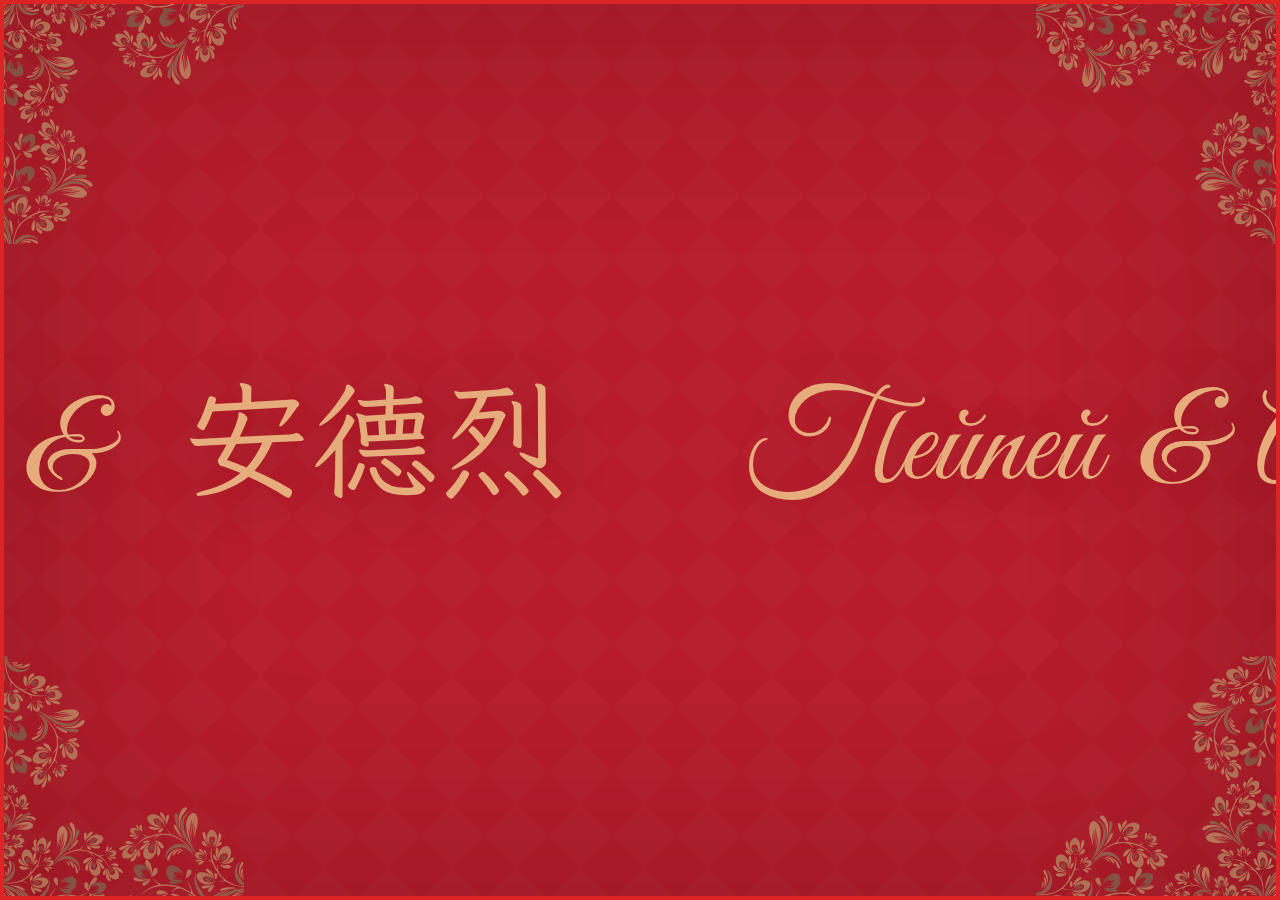
<file: index.html>
<!doctype html>
<html lang="en-US">

<head>
  <meta charset="utf-8" />
  <meta name="viewport" content="width=device-width, initial-scale=1.0">
  <meta name="description" content="Pei Pei & Andrey Wedding">

  <title>Pei Pei & Andrey Wedding</title>

  <style>
    .loader {
      position: fixed;
      inset: 0;
      background: #b61c2b;
      color: #e6ac7c;
      display: flex;
      align-items: center;
      justify-content: center;
      z-index: 9999;
      transition: opacity 0.4s ease, visibility 0.4s ease;
    }
  </style>

  <link href="/images/logo.svg?v=1.0" rel="icon" type="image/svg">

  <link href="/styles/title.css?v=1.0" rel="stylesheet" />
  <link href="/styles/layout.css?v=1.0" rel="stylesheet" />

  <script src="/scripts/countdown.js?v=1.0" type="module"></script>

  <script async src="https://www.googletagmanager.com/gtag/js?id=G-WX4P1VKTPE"></script>
  <script src="/scripts/analytics.js?v=1.0" type="module"></script>
</head>

<body>
  <div class="loader">
  </div>

  <div class="container-hero centered">
    <div class="corners">
      <div class="corner top-left"></div>
      <div class="corner top-right"></div>
      <div class="corner bottom-left"></div>
      <div class="corner bottom-right"></div>
    </div>

    <div class="screen screen-1">
      <div class="title chinese">
        <div class="names">
          <span>珮珮</span>
          <span class="separator">&</span>
          <span>安德烈</span>
        </div>
        <span class="countdown chinese"></span>
      </div>
    </div>

    <div class="screen screen-2">
      <div class="title russian">
        <div class="names">
          <span>Пейпей</span>
          <span class="separator">&</span>
          <span>Андрей</span>
        </div>
        <span class="countdown russian"></span>
      </div>
    </div>
  </div>

  <script src="/scripts/loader.js?v=1.0" type="module"></script>
</body>
</html>
</file>
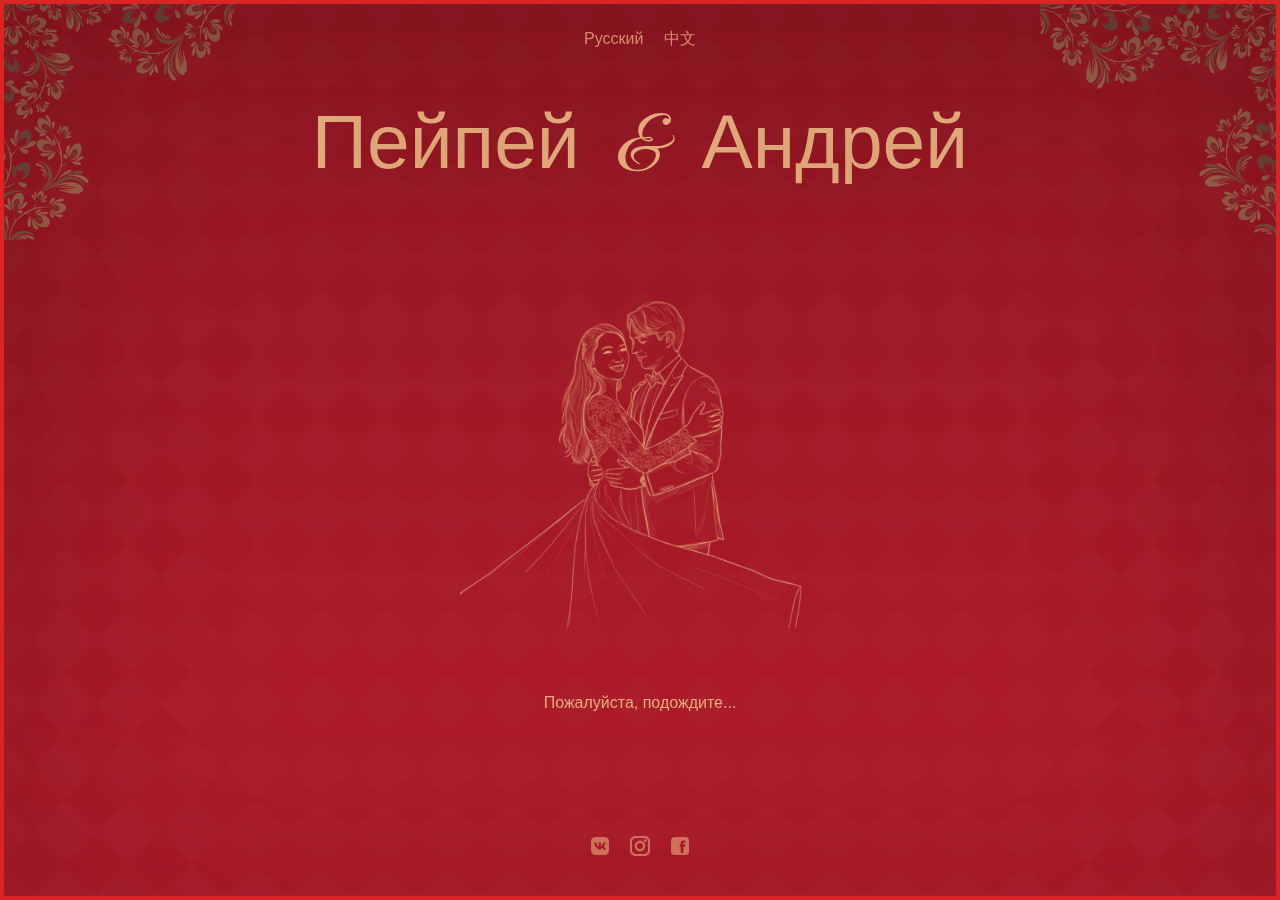
<file: gallery/index.html>
<!doctype html>
<html lang="en-US">

<head>
  <meta charset="utf-8" />
  <meta name="viewport" content="width=device-width, initial-scale=1.0">
  <meta name="description" content="Свадьба Пейпей и Андрея">

  <title>Галерея - Свадьба Пейпей и Андрея</title>

  <style>
    .loader {
      position: fixed;
      inset: 0;
      background: #b61c2b;
      color: #e6ac7c;
      display: flex;
      align-items: center;
      justify-content: center;
      z-index: 9999;
      transition: opacity 0.4s ease, visibility 0.4s ease;
    }
  </style>

  <link href="/images/logo.svg?v=1.39" rel="icon" type="image/svg+xml">

  <link href="/styles/layout.css?v=1.39" rel="stylesheet" />
  <link href="/styles/gallery.css?v=1.39" rel="stylesheet" />

  <script src="/scripts/translation.js?v=1.39" type="module"></script>
  <script src="/scripts/gallery.js?v=1.39" type="module"></script>
  <script src="/scripts/debug.js?v=1.39" type="module"></script>

  <script async src="https://www.googletagmanager.com/gtag/js?id=G-WX4P1VKTPE"></script>
  <script src="/scripts/analytics.js?v=1.39" type="module"></script>
</head>

<body>
  <div class="loader">
  </div>

  <div class="corners">
    <div class="corner top-left"></div>
    <div class="corner top-right"></div>
  </div>

  <div class="gradient-shadow"></div>

  <header>
    <div class="languages">
      <a class="language" href="javascript:void(0)" onclick="window.applyLanguage('russian')">Русский</a>
      <a class="language" href="javascript:void(0)" onclick="window.applyLanguage('mandarin')">中文</a>
    </div>

    <div class="title">
      <div class="names">
        <span class="peipei">Пейпей</span>
        <span class="separator">&</span>
        <span class="andrey">Андрей</span>
      </div>
    </div>
  </header>

  <main class="container">
    <div id="loader-images" class="loader-images">
      <img src="/images/loader-imaginarium.webp" alt="Loading images..." />
      <span id="loading-text">Пожалуйста, подождите...</span>
    </div>

    <div id="imaginarium-gallery" class="masonry-grid">
      <!-- Images will be dynamically loaded here -->
    </div>
  </main>

  <footer>
    <!-- lineicons -->
    <a href="https://vk.com/peipeiandandrey" target="_blank" rel="noopener" aria-label="VK">
      <svg width="24" height="24" viewBox="0 0 24 24" fill="none" xmlns="http://www.w3.org/2000/svg">
        <path d="M14.729 3H9.27097C4.19032 3 3 4.19032 3 9.27097V14.7871C3 19.8097 4.19032 21 9.27097 21H14.7871C19.8097 21 21 19.8097 21 14.729V9.27097C21 4.19032 19.8097 3 14.729 3ZM17.5161 15.8323H16.2097C15.7161 15.8323 15.5419 15.4258 14.6419 14.5258C13.8581 13.7419 13.5097 13.6548 13.3355 13.6548C13.1032 13.6548 13.0161 13.6839 13.0161 14.0613V15.2516C13.0161 15.571 12.929 15.7452 12.0871 15.7452C10.6935 15.7452 9.18387 14.8742 8.08065 13.3355C6.45484 11.0419 6.04839 9.32903 6.04839 8.95161C6.04839 8.74839 6.07742 8.57419 6.45484 8.57419H7.76129C8.08064 8.57419 8.22581 8.69032 8.34194 9.06774C9.00968 10.9548 10.0548 12.5806 10.5194 12.5806C10.6935 12.5806 10.7516 12.4935 10.7516 12.0871V10.171C10.7226 9.27097 10.2581 9.24194 10.2581 8.86452C10.2581 8.74839 10.3742 8.54516 10.5774 8.54516H12.6097C12.9 8.54516 12.9871 8.66129 12.9871 9.03871V11.6226C12.9871 11.9129 13.1032 12 13.1903 12C13.3645 12 13.5097 11.9129 13.8 11.5935C14.729 10.5194 15.3968 8.92258 15.3968 8.92258C15.4839 8.71935 15.629 8.54516 15.9774 8.54516H17.2839C17.6903 8.54516 17.7774 8.74839 17.6903 9.03871C17.5161 9.82258 15.9194 12.0581 15.9194 12.0581C15.8032 12.2613 15.7161 12.3774 15.9194 12.6387C16.0355 12.8419 16.529 13.2194 16.8194 13.5677C17.4 14.2355 17.8065 14.7581 17.9226 15.1355C18.0677 15.629 17.8935 15.8323 17.5161 15.8323Z" />
      </svg>
    </a>

    <a href="https://www.instagram.com/peipeiandandrey/" target="_blank" rel="noopener" aria-label="Instagram">
      <svg width="24" height="24" viewBox="0 0 24 24" fill="none" xmlns="http://www.w3.org/2000/svg">
        <path d="M8.6672 12C8.6672 10.1591 10.1591 8.6664 12 8.6664C13.8409 8.6664 15.3336 10.1591 15.3336 12C15.3336 13.8409 13.8409 15.3336 12 15.3336C10.1591 15.3336 8.6672 13.8409 8.6672 12ZM6.86512 12C6.86512 14.836 9.164 17.1349 12 17.1349C14.836 17.1349 17.1349 14.836 17.1349 12C17.1349 9.164 14.836 6.86512 12 6.86512C9.164 6.86512 6.86512 9.164 6.86512 12ZM16.1382 6.66152C16.1381 6.89886 16.2084 7.13089 16.3401 7.32829C16.4719 7.52568 16.6593 7.67956 16.8785 7.77047C17.0977 7.86138 17.339 7.88525 17.5718 7.83904C17.8046 7.79283 18.0185 7.67862 18.1863 7.51087C18.3542 7.34311 18.4686 7.12934 18.515 6.89658C18.5614 6.66382 18.5377 6.42253 18.447 6.20322C18.3563 5.98392 18.2025 5.79644 18.0052 5.6645C17.808 5.53257 17.576 5.4621 17.3386 5.462H17.3382C17.02 5.46215 16.715 5.58856 16.49 5.81347C16.265 6.03837 16.1384 6.34339 16.1382 6.66152ZM7.96 20.1398C6.98504 20.0954 6.45512 19.933 6.10296 19.7958C5.63608 19.614 5.30296 19.3975 4.95272 19.0478C4.60248 18.698 4.38568 18.3652 4.20472 17.8983C4.06744 17.5463 3.90504 17.0162 3.86072 16.0413C3.81224 14.9872 3.80256 14.6706 3.80256 12.0001C3.80256 9.3296 3.81304 9.01384 3.86072 7.95888C3.90512 6.98392 4.06872 6.45488 4.20472 6.10184C4.38648 5.63496 4.60296 5.30184 4.95272 4.9516C5.30248 4.60136 5.63528 4.38456 6.10296 4.2036C6.45496 4.06632 6.98504 3.90392 7.96 3.8596C9.01408 3.81112 9.33072 3.80144 12 3.80144C14.6693 3.80144 14.9862 3.81192 16.0412 3.8596C17.0162 3.904 17.5452 4.0676 17.8982 4.2036C18.3651 4.38456 18.6982 4.60184 19.0485 4.9516C19.3987 5.30136 19.6147 5.63496 19.7965 6.10184C19.9338 6.45384 20.0962 6.98392 20.1405 7.95888C20.189 9.01384 20.1986 9.3296 20.1986 12.0001C20.1986 14.6706 20.189 14.9863 20.1405 16.0413C20.0961 17.0162 19.9329 17.5462 19.7965 17.8983C19.6147 18.3652 19.3982 18.6983 19.0485 19.0478C18.6987 19.3972 18.3651 19.614 17.8982 19.7958C17.5462 19.933 17.0162 20.0954 16.0412 20.1398C14.9871 20.1882 14.6705 20.1979 12 20.1979C9.32952 20.1979 9.01376 20.1882 7.96 20.1398ZM7.8772 2.06056C6.81264 2.10904 6.0852 2.27784 5.44992 2.52504C4.792 2.78032 4.23504 3.1228 3.67848 3.67848C3.12192 4.23416 2.78032 4.792 2.52504 5.44992C2.27784 6.0856 2.10904 6.81264 2.06056 7.8772C2.01128 8.94344 2 9.28432 2 12C2 14.7157 2.01128 15.0566 2.06056 16.1228C2.10904 17.1874 2.27784 17.9144 2.52504 18.5501C2.78032 19.2076 3.122 19.7661 3.67848 20.3215C4.23496 20.877 4.792 21.219 5.44992 21.475C6.0864 21.7222 6.81264 21.891 7.8772 21.9394C8.944 21.9879 9.28432 22 12 22C14.7157 22 15.0566 21.9887 16.1228 21.9394C17.1874 21.891 17.9144 21.7222 18.5501 21.475C19.2076 21.219 19.765 20.8772 20.3215 20.3215C20.8781 19.7658 21.219 19.2076 21.475 18.5501C21.7222 17.9144 21.8918 17.1874 21.9394 16.1228C21.9879 15.0558 21.9992 14.7157 21.9992 12C21.9992 9.28432 21.9879 8.94344 21.9394 7.8772C21.891 6.81256 21.7222 6.0852 21.475 5.44992C21.219 4.7924 20.8772 4.23504 20.3215 3.67848C19.7658 3.12192 19.2076 2.78032 18.5509 2.52504C17.9144 2.27784 17.1874 2.10824 16.1236 2.06056C15.0574 2.01208 14.7165 2 12.0008 2C9.28512 2 8.944 2.01128 7.8772 2.06056Z" />
        <path d="M8.6672 12C8.6672 10.1591 10.1591 8.6664 12 8.6664C13.8409 8.6664 15.3336 10.1591 15.3336 12C15.3336 13.8409 13.8409 15.3336 12 15.3336C10.1591 15.3336 8.6672 13.8409 8.6672 12ZM6.86512 12C6.86512 14.836 9.164 17.1349 12 17.1349C14.836 17.1349 17.1349 14.836 17.1349 12C17.1349 9.164 14.836 6.86512 12 6.86512C9.164 6.86512 6.86512 9.164 6.86512 12ZM16.1382 6.66152C16.1381 6.89886 16.2084 7.13089 16.3401 7.32829C16.4719 7.52568 16.6593 7.67956 16.8785 7.77047C17.0977 7.86138 17.339 7.88525 17.5718 7.83904C17.8046 7.79283 18.0185 7.67862 18.1863 7.51087C18.3542 7.34311 18.4686 7.12934 18.515 6.89658C18.5614 6.66382 18.5377 6.42253 18.447 6.20322C18.3563 5.98392 18.2025 5.79644 18.0052 5.6645C17.808 5.53257 17.576 5.4621 17.3386 5.462H17.3382C17.02 5.46215 16.715 5.58856 16.49 5.81347C16.265 6.03837 16.1384 6.34339 16.1382 6.66152ZM7.96 20.1398C6.98504 20.0954 6.45512 19.933 6.10296 19.7958C5.63608 19.614 5.30296 19.3975 4.95272 19.0478C4.60248 18.698 4.38568 18.3652 4.20472 17.8983C4.06744 17.5463 3.90504 17.0162 3.86072 16.0413C3.81224 14.9872 3.80256 14.6706 3.80256 12.0001C3.80256 9.3296 3.81304 9.01384 3.86072 7.95888C3.90512 6.98392 4.06872 6.45488 4.20472 6.10184C4.38648 5.63496 4.60296 5.30184 4.95272 4.9516C5.30248 4.60136 5.63528 4.38456 6.10296 4.2036C6.45496 4.06632 6.98504 3.90392 7.96 3.8596C9.01408 3.81112 9.33072 3.80144 12 3.80144C14.6693 3.80144 14.9862 3.81192 16.0412 3.8596C17.0162 3.904 17.5452 4.0676 17.8982 4.2036C18.3651 4.38456 18.6982 4.60184 19.0485 4.9516C19.3987 5.30136 19.6147 5.63496 19.7965 6.10184C19.9338 6.45384 20.0962 6.98392 20.1405 7.95888C20.189 9.01384 20.1986 9.3296 20.1986 12.0001C20.1986 14.6706 20.189 14.9863 20.1405 16.0413C20.0961 17.0162 19.9329 17.5462 19.7965 17.8983C19.6147 18.3652 19.3982 18.6983 19.0485 19.0478C18.6987 19.3972 18.3651 19.614 17.8982 19.7958C17.5462 19.933 17.0162 20.0954 16.0412 20.1398C14.9871 20.1882 14.6705 20.1979 12 20.1979C9.32952 20.1979 9.01376 20.1882 7.96 20.1398ZM7.8772 2.06056C6.81264 2.10904 6.0852 2.27784 5.44992 2.52504C4.792 2.78032 4.23504 3.1228 3.67848 3.67848C3.12192 4.23416 2.78032 4.792 2.52504 5.44992C2.27784 6.0856 2.10904 6.81264 2.06056 7.8772C2.01128 8.94344 2 9.28432 2 12C2 14.7157 2.01128 15.0566 2.06056 16.1228C2.10904 17.1874 2.27784 17.9144 2.52504 18.5501C2.78032 19.2076 3.122 19.7661 3.67848 20.3215C4.23496 20.877 4.792 21.219 5.44992 21.475C6.0864 21.7222 6.81264 21.891 7.8772 21.9394C8.944 21.9879 9.28432 22 12 22C14.7157 22 15.0566 21.9887 16.1228 21.9394C17.1874 21.891 17.9144 21.7222 18.5501 21.475C19.2076 21.219 19.765 20.8772 20.3215 20.3215C20.8781 19.7658 21.219 19.2076 21.475 18.5501C21.7222 17.9144 21.8918 17.1874 21.9394 16.1228C21.9879 15.0558 21.9992 14.7157 21.9992 12C21.9992 9.28432 21.9879 8.94344 21.9394 7.8772C21.891 6.81256 21.7222 6.0852 21.475 5.44992C21.219 4.7924 20.8772 4.23504 20.3215 3.67848C19.7658 3.12192 19.2076 2.78032 18.5509 2.52504C17.9144 2.27784 17.1874 2.10824 16.1236 2.06056C15.0574 2.01208 14.7165 2 12.0008 2C9.28512 2 8.944 2.01128 7.8772 2.06056Z" />
      </svg>
    </a>

    <a href="https://www.facebook.com/peipeiandandrey" target="_blank" rel="noopener" aria-label="Facebook">
      <svg width="24" height="24" viewBox="0 0 24 24" fill="none" xmlns="http://www.w3.org/2000/svg">
        <path fill-rule="evenodd" clip-rule="evenodd" d="M17.625 3H6.375C4.51105 3 3 4.51105 3 6.375V17.625C3 19.4889 4.51105 21 6.375 21H17.625C19.4889 21 21 19.4889 21 17.625V6.375C21 4.51105 19.4889 3 17.625 3ZM17.1679 12.6939H15.4839V18.9276H12.6703V12.6939H11.5784V10.5932H12.6703V9.255C12.6703 7.50237 13.3997 6.46026 15.465 6.46026H17.5587V8.55158H16.3413C15.5361 8.55158 15.4839 8.85237 15.4839 9.41132L15.4816 10.5908H17.3953L17.1655 12.6916L17.1679 12.6939Z" />
      </svg>
    </a>
  </footer>

  <div id="lightbox-imaginarium" class="lightbox imaginarium russian">
    <!-- Lightbox content will be dynamically generated -->
  </div>

  <script type="module">
    function applyLanguage(language) {
      window.setLanguage(language);

      const title = document.querySelector(".title");
      const peipei = document.querySelector(".title .peipei");
      const andrey = document.querySelector(".title .andrey");
      const lightbox = document.querySelector(".lightbox");

      const galleryLoading = document.getElementById("loading-text");

      document.title = window.getString("titleGallery");
      title.className = `title ${language}`;
      peipei.textContent = window.getString("peiPei");
      andrey.textContent = window.getString("andrey");

      lightbox.className = `lightbox imaginarium ${language}`;

      galleryLoading.textContent = window.getString("galleryLoading");
    }

    window.loadImaginariumFiles().then(async (files) => {
      const loader = document.getElementById('loader-images');
      const gallery = document.getElementById('imaginarium-gallery');
      const lightbox = document.getElementById('lightbox-imaginarium');

      if (files.length === 0) {
        return;
      }

      /* reverse date hieararchy to show the latest images first */
      files.reverse();

      const images = files.filter(file => file.endsWith('.webp') || file.endsWith('.jpg') || file.endsWith('.jpeg') || file.endsWith('.png'));
      const metadata = files.filter(file => file.endsWith('.json'));

      const figures = window.createGallery(images);
      const lightboxes = await window.createLightbox(images, metadata);

      loader.style.display = 'none';
      gallery.style.display = 'block';
      gallery.innerHTML = '';

      figures.forEach(figure => gallery.appendChild(figure));
      lightboxes.forEach(box => lightbox.appendChild(box));
    }).catch(error => {
      const loader = document.getElementById('loader-images');
      loader.style.display = 'none';
      console.error('Error loading images:', error);
    });

    applyLanguage(window.language); 

    window.applyLanguage = applyLanguage;
  </script>

  <script src="/scripts/loader.js?v=1.39" type="module"></script>
</body>
</html>
</file>
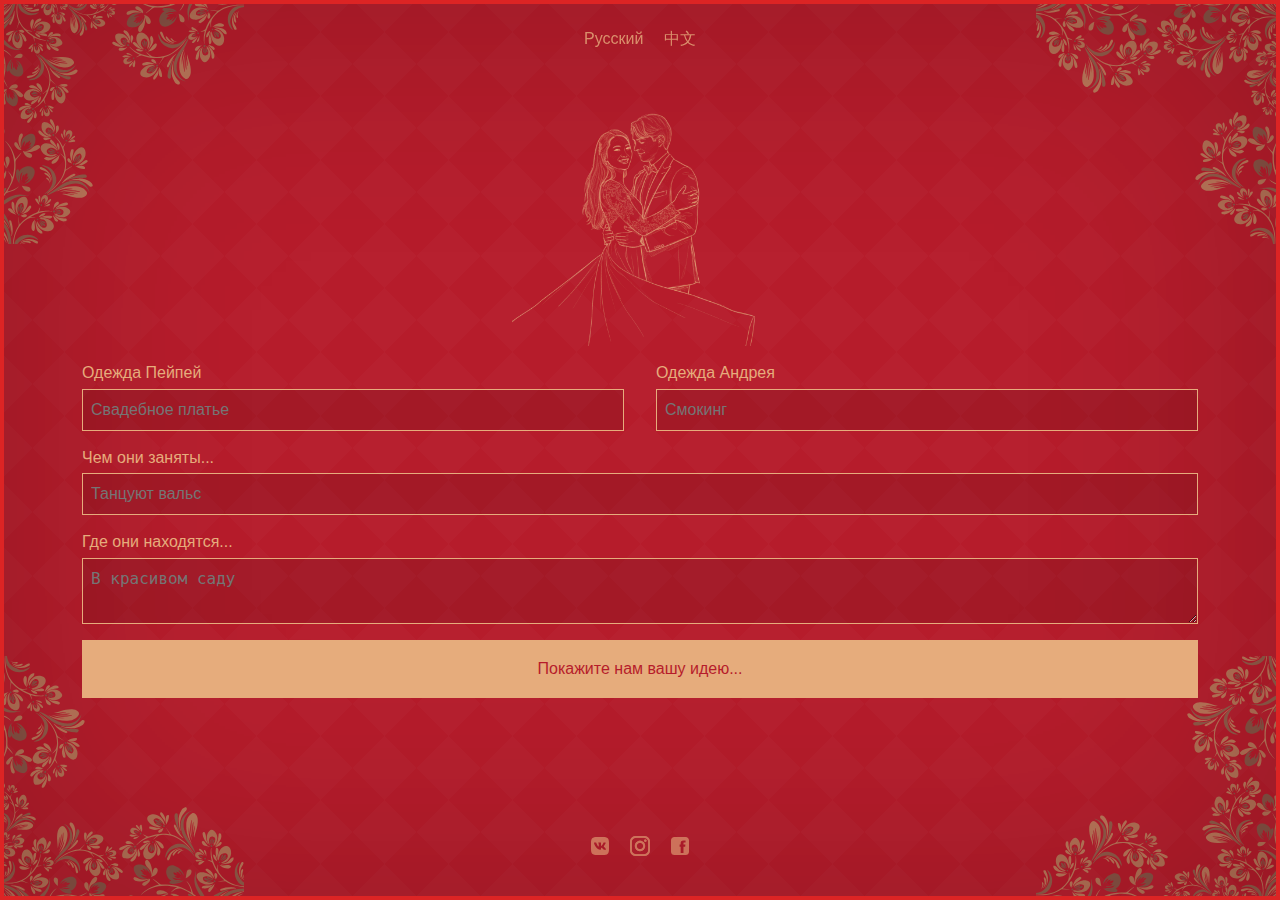
<file: imaginarium/index.html>
<!doctype html>
<html lang="en-US">

<head>
  <meta charset="utf-8" />
  <meta name="viewport" content="width=device-width, initial-scale=1.0">
  <meta name="description" content="Свадьба Пэйпэй и Андрея">

  <title>Имаджинариум - Свадьба Пэйпэй и Андрея</title>

  <style>
    .loader {
      position: fixed;
      inset: 0;
      background: #b61c2b;
      color: #e6ac7c;
      display: flex;
      align-items: center;
      justify-content: center;
      z-index: 9999;
      transition: opacity 0.4s ease, visibility 0.4s ease;
    }
  </style>

  <link href="/images/logo.svg?v=1.50" rel="icon" type="image/svg+xml">

  <link href="/styles/layout.css?v=1.50" rel="stylesheet" />
  <link href="/styles/imaginarium.css?v=1.50" rel="stylesheet" />

  <script src="/scripts/translation.js?v=1.50" type="module"></script>
  <script src="/scripts/imaginarium.js?v=1.50" type="module"></script>
  <script src="/scripts/debug.js?v=1.50" type="module"></script>

  <script async src="https://www.googletagmanager.com/gtag/js?id=G-WX4P1VKTPE"></script>
  <script src="/scripts/analytics.js?v=1.50" type="module"></script>
</head>

<body>
  <div class="loader">
  </div>

  <div class="corners">
    <div class="corner top-left"></div>
    <div class="corner top-right"></div>
    <div class="corner bottom-left"></div>
    <div class="corner bottom-right"></div>
  </div>

  <header>
    <div class="languages">
      <a class="language" href="javascript:void(0)" onclick="window.applyLanguage('russian')">Русский</a>
      <a class="language" href="javascript:void(0)" onclick="window.applyLanguage('mandarin')">中文</a>
    </div>
  </header>

  <main class="container">
    <section id="submission" class="submission">
      <form onsubmit="handleSubmit(event)">
        <div class="row">
          <div class="logo col">
            <img src="/images/loader-imaginarium.webp" alt="Logo" />
          </div>
        </div>

        <div class="row">
          <div class="col">
            <label id="peipei-clothes-label" for="peipei-clothes">Одежда Пэйпэй"</label>
            <input id="peipei-clothes" type="text" placeholder="Свадебное платье" required maxlength="30">
          </div>
          <div class="col">
            <label id="andrey-clothes-label" for="andrey-clothes">Одежда Андрея</label>
            <input id="andrey-clothes" type="text" placeholder="Смокинг" required maxlength="30">
          </div>
        </div>

        <div class="row">
          <div class="col">
            <label id="action-label" for="action">Чем они заняты...</label>
            <input id="action" type="text" placeholder="Танцуют вальс" required maxlength="30">
          </div>
        </div>

        <div class="row">
          <div class="col">
            <label id="location-label" for="location">Где они находятся...</label>
            <textarea id="location" placeholder="В красивом саду" required maxlength="100"></textarea>
          </div>
        </div>

        <div class="row">
          <div class="col">
            <button id="submit-button" type="submit">Покажите нам вашу идею...</button>
          </div>
        </div>
      </form>
    </section>

    <section id="accepted" class="accepted russian">
      <h1>Мы создаем изображение...</h1>
      <p>Пожалуйста, подождите, это может занять несколько минут. Изображение появится на странице галлереи, когда оно будет готово.</p>

      <nav>
        <a href="/gallery/" class="to-gallery">→ Перейти в галерею</a>
        <a href="/imaginarium/" class="to-imaginarium">→ Создать еще одно изображение</a>
        <a href="/" class="to-home">→ На главную</a>
      </nav>
    </section>

    <section id="rejected" class="rejected russian">
      <h1>Ваш запрос не принят</h1>
      <p>Возможно, вы использовали неподдерживаемые слова или фразы. Пожалуйста, попробуйте снова с другими словами.</p>
      <p id="rejection-reason"></p>

      <nav>
        <a href="/gallery/" class="to-gallery">→ Перейти в галерею</a>
        <a href="/imaginarium/" class="to-imaginarium">→ Создать еще одно изображение</a>
        <a href="/" class="to-home">→ На главную</a>
      </nav>
    </section>
  </main>

  <footer>
    <!-- lineicons -->
    <a href="https://vk.com/peipeiandandrey" target="_blank" rel="noopener" aria-label="VK">
      <svg width="24" height="24" viewBox="0 0 24 24" fill="none" xmlns="http://www.w3.org/2000/svg">
        <path d="M14.729 3H9.27097C4.19032 3 3 4.19032 3 9.27097V14.7871C3 19.8097 4.19032 21 9.27097 21H14.7871C19.8097 21 21 19.8097 21 14.729V9.27097C21 4.19032 19.8097 3 14.729 3ZM17.5161 15.8323H16.2097C15.7161 15.8323 15.5419 15.4258 14.6419 14.5258C13.8581 13.7419 13.5097 13.6548 13.3355 13.6548C13.1032 13.6548 13.0161 13.6839 13.0161 14.0613V15.2516C13.0161 15.571 12.929 15.7452 12.0871 15.7452C10.6935 15.7452 9.18387 14.8742 8.08065 13.3355C6.45484 11.0419 6.04839 9.32903 6.04839 8.95161C6.04839 8.74839 6.07742 8.57419 6.45484 8.57419H7.76129C8.08064 8.57419 8.22581 8.69032 8.34194 9.06774C9.00968 10.9548 10.0548 12.5806 10.5194 12.5806C10.6935 12.5806 10.7516 12.4935 10.7516 12.0871V10.171C10.7226 9.27097 10.2581 9.24194 10.2581 8.86452C10.2581 8.74839 10.3742 8.54516 10.5774 8.54516H12.6097C12.9 8.54516 12.9871 8.66129 12.9871 9.03871V11.6226C12.9871 11.9129 13.1032 12 13.1903 12C13.3645 12 13.5097 11.9129 13.8 11.5935C14.729 10.5194 15.3968 8.92258 15.3968 8.92258C15.4839 8.71935 15.629 8.54516 15.9774 8.54516H17.2839C17.6903 8.54516 17.7774 8.74839 17.6903 9.03871C17.5161 9.82258 15.9194 12.0581 15.9194 12.0581C15.8032 12.2613 15.7161 12.3774 15.9194 12.6387C16.0355 12.8419 16.529 13.2194 16.8194 13.5677C17.4 14.2355 17.8065 14.7581 17.9226 15.1355C18.0677 15.629 17.8935 15.8323 17.5161 15.8323Z" />
      </svg>
    </a>

    <a href="https://www.instagram.com/peipeiandandrey/" target="_blank" rel="noopener" aria-label="Instagram">
      <svg width="24" height="24" viewBox="0 0 24 24" fill="none" xmlns="http://www.w3.org/2000/svg">
        <path d="M8.6672 12C8.6672 10.1591 10.1591 8.6664 12 8.6664C13.8409 8.6664 15.3336 10.1591 15.3336 12C15.3336 13.8409 13.8409 15.3336 12 15.3336C10.1591 15.3336 8.6672 13.8409 8.6672 12ZM6.86512 12C6.86512 14.836 9.164 17.1349 12 17.1349C14.836 17.1349 17.1349 14.836 17.1349 12C17.1349 9.164 14.836 6.86512 12 6.86512C9.164 6.86512 6.86512 9.164 6.86512 12ZM16.1382 6.66152C16.1381 6.89886 16.2084 7.13089 16.3401 7.32829C16.4719 7.52568 16.6593 7.67956 16.8785 7.77047C17.0977 7.86138 17.339 7.88525 17.5718 7.83904C17.8046 7.79283 18.0185 7.67862 18.1863 7.51087C18.3542 7.34311 18.4686 7.12934 18.515 6.89658C18.5614 6.66382 18.5377 6.42253 18.447 6.20322C18.3563 5.98392 18.2025 5.79644 18.0052 5.6645C17.808 5.53257 17.576 5.4621 17.3386 5.462H17.3382C17.02 5.46215 16.715 5.58856 16.49 5.81347C16.265 6.03837 16.1384 6.34339 16.1382 6.66152ZM7.96 20.1398C6.98504 20.0954 6.45512 19.933 6.10296 19.7958C5.63608 19.614 5.30296 19.3975 4.95272 19.0478C4.60248 18.698 4.38568 18.3652 4.20472 17.8983C4.06744 17.5463 3.90504 17.0162 3.86072 16.0413C3.81224 14.9872 3.80256 14.6706 3.80256 12.0001C3.80256 9.3296 3.81304 9.01384 3.86072 7.95888C3.90512 6.98392 4.06872 6.45488 4.20472 6.10184C4.38648 5.63496 4.60296 5.30184 4.95272 4.9516C5.30248 4.60136 5.63528 4.38456 6.10296 4.2036C6.45496 4.06632 6.98504 3.90392 7.96 3.8596C9.01408 3.81112 9.33072 3.80144 12 3.80144C14.6693 3.80144 14.9862 3.81192 16.0412 3.8596C17.0162 3.904 17.5452 4.0676 17.8982 4.2036C18.3651 4.38456 18.6982 4.60184 19.0485 4.9516C19.3987 5.30136 19.6147 5.63496 19.7965 6.10184C19.9338 6.45384 20.0962 6.98392 20.1405 7.95888C20.189 9.01384 20.1986 9.3296 20.1986 12.0001C20.1986 14.6706 20.189 14.9863 20.1405 16.0413C20.0961 17.0162 19.9329 17.5462 19.7965 17.8983C19.6147 18.3652 19.3982 18.6983 19.0485 19.0478C18.6987 19.3972 18.3651 19.614 17.8982 19.7958C17.5462 19.933 17.0162 20.0954 16.0412 20.1398C14.9871 20.1882 14.6705 20.1979 12 20.1979C9.32952 20.1979 9.01376 20.1882 7.96 20.1398ZM7.8772 2.06056C6.81264 2.10904 6.0852 2.27784 5.44992 2.52504C4.792 2.78032 4.23504 3.1228 3.67848 3.67848C3.12192 4.23416 2.78032 4.792 2.52504 5.44992C2.27784 6.0856 2.10904 6.81264 2.06056 7.8772C2.01128 8.94344 2 9.28432 2 12C2 14.7157 2.01128 15.0566 2.06056 16.1228C2.10904 17.1874 2.27784 17.9144 2.52504 18.5501C2.78032 19.2076 3.122 19.7661 3.67848 20.3215C4.23496 20.877 4.792 21.219 5.44992 21.475C6.0864 21.7222 6.81264 21.891 7.8772 21.9394C8.944 21.9879 9.28432 22 12 22C14.7157 22 15.0566 21.9887 16.1228 21.9394C17.1874 21.891 17.9144 21.7222 18.5501 21.475C19.2076 21.219 19.765 20.8772 20.3215 20.3215C20.8781 19.7658 21.219 19.2076 21.475 18.5501C21.7222 17.9144 21.8918 17.1874 21.9394 16.1228C21.9879 15.0558 21.9992 14.7157 21.9992 12C21.9992 9.28432 21.9879 8.94344 21.9394 7.8772C21.891 6.81256 21.7222 6.0852 21.475 5.44992C21.219 4.7924 20.8772 4.23504 20.3215 3.67848C19.7658 3.12192 19.2076 2.78032 18.5509 2.52504C17.9144 2.27784 17.1874 2.10824 16.1236 2.06056C15.0574 2.01208 14.7165 2 12.0008 2C9.28512 2 8.944 2.01128 7.8772 2.06056Z" />
        <path d="M8.6672 12C8.6672 10.1591 10.1591 8.6664 12 8.6664C13.8409 8.6664 15.3336 10.1591 15.3336 12C15.3336 13.8409 13.8409 15.3336 12 15.3336C10.1591 15.3336 8.6672 13.8409 8.6672 12ZM6.86512 12C6.86512 14.836 9.164 17.1349 12 17.1349C14.836 17.1349 17.1349 14.836 17.1349 12C17.1349 9.164 14.836 6.86512 12 6.86512C9.164 6.86512 6.86512 9.164 6.86512 12ZM16.1382 6.66152C16.1381 6.89886 16.2084 7.13089 16.3401 7.32829C16.4719 7.52568 16.6593 7.67956 16.8785 7.77047C17.0977 7.86138 17.339 7.88525 17.5718 7.83904C17.8046 7.79283 18.0185 7.67862 18.1863 7.51087C18.3542 7.34311 18.4686 7.12934 18.515 6.89658C18.5614 6.66382 18.5377 6.42253 18.447 6.20322C18.3563 5.98392 18.2025 5.79644 18.0052 5.6645C17.808 5.53257 17.576 5.4621 17.3386 5.462H17.3382C17.02 5.46215 16.715 5.58856 16.49 5.81347C16.265 6.03837 16.1384 6.34339 16.1382 6.66152ZM7.96 20.1398C6.98504 20.0954 6.45512 19.933 6.10296 19.7958C5.63608 19.614 5.30296 19.3975 4.95272 19.0478C4.60248 18.698 4.38568 18.3652 4.20472 17.8983C4.06744 17.5463 3.90504 17.0162 3.86072 16.0413C3.81224 14.9872 3.80256 14.6706 3.80256 12.0001C3.80256 9.3296 3.81304 9.01384 3.86072 7.95888C3.90512 6.98392 4.06872 6.45488 4.20472 6.10184C4.38648 5.63496 4.60296 5.30184 4.95272 4.9516C5.30248 4.60136 5.63528 4.38456 6.10296 4.2036C6.45496 4.06632 6.98504 3.90392 7.96 3.8596C9.01408 3.81112 9.33072 3.80144 12 3.80144C14.6693 3.80144 14.9862 3.81192 16.0412 3.8596C17.0162 3.904 17.5452 4.0676 17.8982 4.2036C18.3651 4.38456 18.6982 4.60184 19.0485 4.9516C19.3987 5.30136 19.6147 5.63496 19.7965 6.10184C19.9338 6.45384 20.0962 6.98392 20.1405 7.95888C20.189 9.01384 20.1986 9.3296 20.1986 12.0001C20.1986 14.6706 20.189 14.9863 20.1405 16.0413C20.0961 17.0162 19.9329 17.5462 19.7965 17.8983C19.6147 18.3652 19.3982 18.6983 19.0485 19.0478C18.6987 19.3972 18.3651 19.614 17.8982 19.7958C17.5462 19.933 17.0162 20.0954 16.0412 20.1398C14.9871 20.1882 14.6705 20.1979 12 20.1979C9.32952 20.1979 9.01376 20.1882 7.96 20.1398ZM7.8772 2.06056C6.81264 2.10904 6.0852 2.27784 5.44992 2.52504C4.792 2.78032 4.23504 3.1228 3.67848 3.67848C3.12192 4.23416 2.78032 4.792 2.52504 5.44992C2.27784 6.0856 2.10904 6.81264 2.06056 7.8772C2.01128 8.94344 2 9.28432 2 12C2 14.7157 2.01128 15.0566 2.06056 16.1228C2.10904 17.1874 2.27784 17.9144 2.52504 18.5501C2.78032 19.2076 3.122 19.7661 3.67848 20.3215C4.23496 20.877 4.792 21.219 5.44992 21.475C6.0864 21.7222 6.81264 21.891 7.8772 21.9394C8.944 21.9879 9.28432 22 12 22C14.7157 22 15.0566 21.9887 16.1228 21.9394C17.1874 21.891 17.9144 21.7222 18.5501 21.475C19.2076 21.219 19.765 20.8772 20.3215 20.3215C20.8781 19.7658 21.219 19.2076 21.475 18.5501C21.7222 17.9144 21.8918 17.1874 21.9394 16.1228C21.9879 15.0558 21.9992 14.7157 21.9992 12C21.9992 9.28432 21.9879 8.94344 21.9394 7.8772C21.891 6.81256 21.7222 6.0852 21.475 5.44992C21.219 4.7924 20.8772 4.23504 20.3215 3.67848C19.7658 3.12192 19.2076 2.78032 18.5509 2.52504C17.9144 2.27784 17.1874 2.10824 16.1236 2.06056C15.0574 2.01208 14.7165 2 12.0008 2C9.28512 2 8.944 2.01128 7.8772 2.06056Z" />
      </svg>
    </a>

    <a href="https://www.facebook.com/peipeiandandrey" target="_blank" rel="noopener" aria-label="Facebook">
      <svg width="24" height="24" viewBox="0 0 24 24" fill="none" xmlns="http://www.w3.org/2000/svg">
        <path fill-rule="evenodd" clip-rule="evenodd" d="M17.625 3H6.375C4.51105 3 3 4.51105 3 6.375V17.625C3 19.4889 4.51105 21 6.375 21H17.625C19.4889 21 21 19.4889 21 17.625V6.375C21 4.51105 19.4889 3 17.625 3ZM17.1679 12.6939H15.4839V18.9276H12.6703V12.6939H11.5784V10.5932H12.6703V9.255C12.6703 7.50237 13.3997 6.46026 15.465 6.46026H17.5587V8.55158H16.3413C15.5361 8.55158 15.4839 8.85237 15.4839 9.41132L15.4816 10.5908H17.3953L17.1655 12.6916L17.1679 12.6939Z" />
      </svg>
    </a>
  </footer>

  <script type="module">
    function applyLanguage(language) {
      window.setLanguage(language);

      const title = document.querySelector(".title");
      const peipeiClothesLabel = document.getElementById("peipei-clothes-label");
      const peipeiClothesInput = document.getElementById("peipei-clothes");
      const andreyClothesLabel = document.getElementById("andrey-clothes-label");
      const andreyClothesInput = document.getElementById("andrey-clothes");
      const actionLabel = document.getElementById("action-label");
      const actionInput = document.getElementById("action");
      const locationLabel = document.getElementById("location-label");
      const locationInput = document.getElementById("location");
      const submitButton = document.getElementById("submit-button");

      const acceptedTitle = document.querySelector("#accepted h1");
      const acceptedText = document.querySelector("#accepted p");
      const acceptedToGallery = document.querySelector("#accepted .to-gallery");
      const acceptedToImaginarium = document.querySelector("#accepted .to-imaginarium");
      const acceptedToHome = document.querySelector("#accepted .to-home");

      const rejectedTitle = document.querySelector("#rejected h1");
      const rejectedText = document.querySelector("#rejected p");
      const rejectedToGallery = document.querySelector("#rejected .to-gallery");
      const rejectedToImaginarium = document.querySelector("#rejected .to-imaginarium");
      const rejectedToHome = document.querySelector("#rejected .to-home");

      document.title = window.getString("titleImaginarium");
      peipeiClothesLabel.textContent = window.getString("imaginariumClothesPeiPei");
      peipeiClothesInput.placeholder = window.getString("imaginariumClothesPeiPeiPlaceholder");
      andreyClothesLabel.textContent = window.getString("imaginariumClothesAndrey");
      andreyClothesInput.placeholder = window.getString("imaginariumClothesAndreyPlaceholder");
      actionLabel.textContent = window.getString("imaginariumAction");
      actionInput.placeholder = window.getString("imaginariumActionPlaceholder");
      locationLabel.textContent = window.getString("imaginariumLocation");
      locationInput.placeholder = window.getString("imaginariumLocationPlaceholder");
      submitButton.textContent = window.getString("imaginariumGenerate");

      acceptedTitle.textContent = window.getString("imaginariumAcceptedTitle");
      acceptedText.textContent = window.getString("imaginariumAcceptedDescription");
      acceptedToGallery.textContent = `→ ${window.getString("toGallery")}`;
      acceptedToImaginarium.textContent = `→ ${window.getString("toImaginarium")}`;
      acceptedToHome.textContent = `→ ${window.getString("toHome")}`;

      rejectedTitle.textContent = window.getString("imaginariumRejectedTitle");
      rejectedText.textContent = window.getString("imaginariumRejectedDescription");
      rejectedToGallery.textContent = `→ ${window.getString("toGallery")}`;
      rejectedToImaginarium.textContent = `→ ${window.getString("toImaginarium")}`;
      rejectedToHome.textContent = `→ ${window.getString("toHome")}`;
    }

    applyLanguage(window.language);

    window.applyLanguage = applyLanguage;
  </script>

  <script src="/scripts/loader.js?v=1.50" type="module"></script>
</body>
</html>
</file>
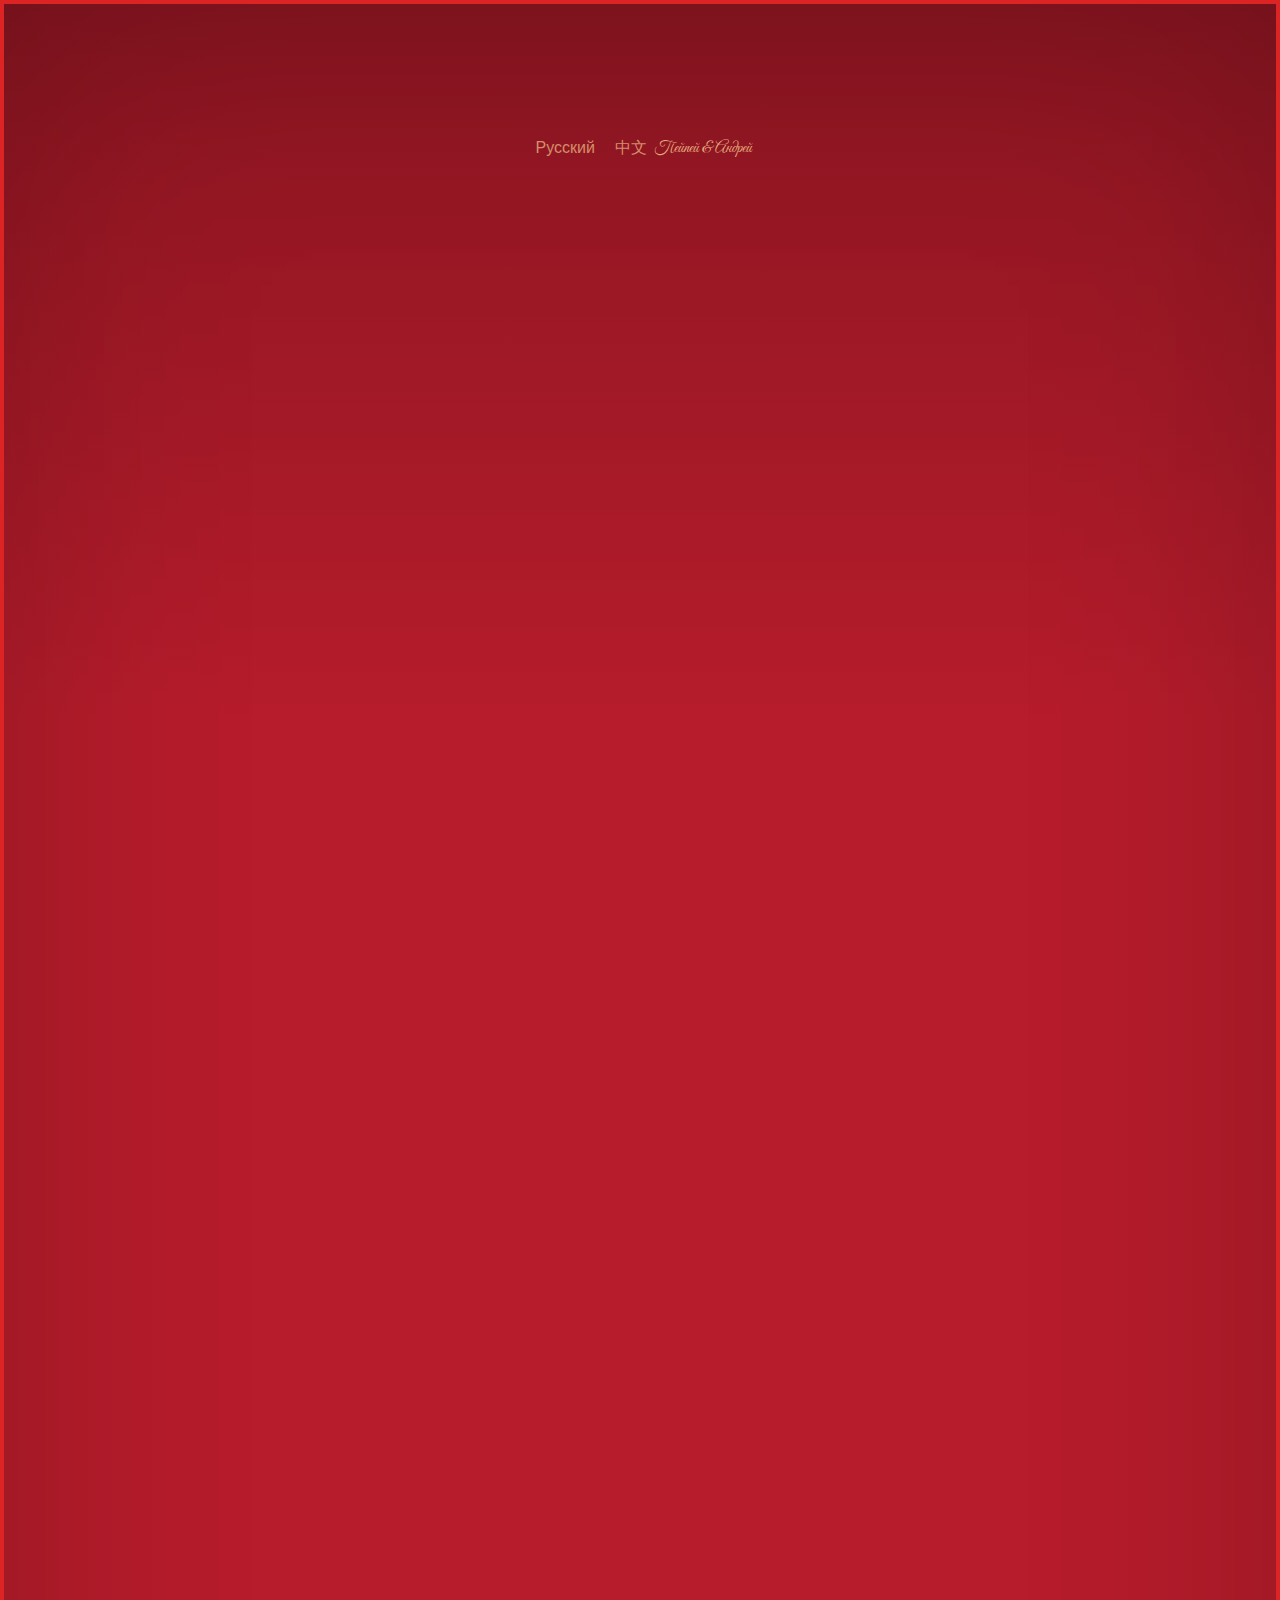
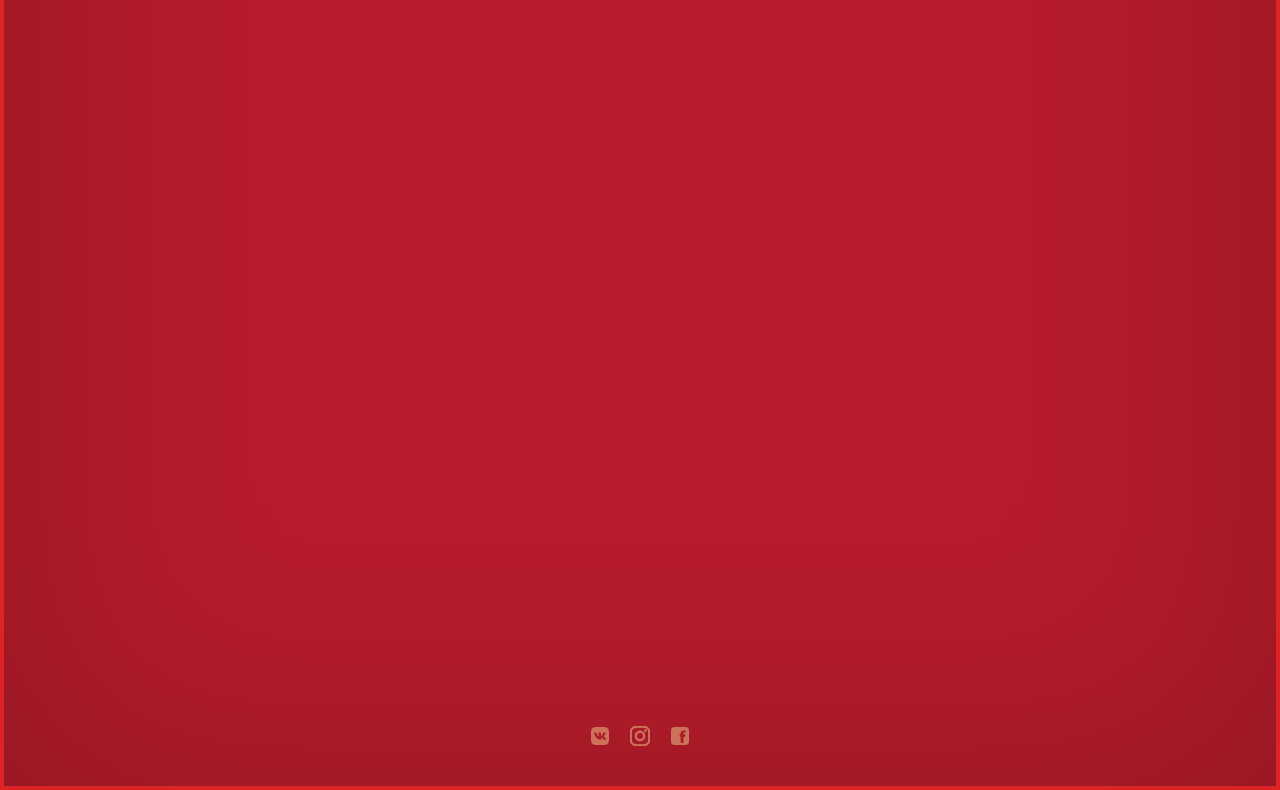
<file: rsvp/index.html>
<!doctype html>
<html lang="en-US">

<head>
  <meta charset="utf-8" />
  <meta name="viewport" content="width=device-width, initial-scale=1.0">
  <meta name="description" content="Свадьба Пейпей и Андрея">

  <title>Подтверждение участия - Свадьба Пейпей и Андрея</title>

  <style>
    .loader {
      position: fixed;
      inset: 0;
      background: #b61c2b;
      color: #e6ac7c;
      display: flex;
      align-items: center;
      justify-content: center;
      z-index: 9999;
      transition: opacity 0.4s ease, visibility 0.4s ease;
    }
  </style>

  <link href="/images/logo.svg?v=1.5" rel="icon" type="image/svg+xml">

  <link href="/styles/layout.css?v=1.5" rel="stylesheet" />
  <link href="/styles/rsvp.css?v=1.5" rel="stylesheet" />

  <script src="/scripts/translation.js?v=1.5" type="module"></script>
  <script src="/scripts/debug.js?v=1.5" type="module"></script>

  <script async src="https://www.googletagmanager.com/gtag/js?id=G-WX4P1VKTPE"></script>
  <script src="/scripts/analytics.js?v=1.5" type="module"></script>
</head>

<body>
  <div class="loader">
  </div>

  <header>
    <div class="languages">
      <a class="language" href="javascript:void(0)" onclick="window.applyLanguage('russian')">Русский</a>
      <a class="language" href="javascript:void(0)" onclick="window.applyLanguage('chinese')">中文</a>
    </div>

    <div class="title">
      <div class="names">
        <span class="peipei">Пейпей</span>
        <span class="separator">&</span>
        <span class="andrey">Андрей</span>
      </div>
    </div>
  </header>

  <main>
    <div class="form-container">
      <iframe src="https://docs.google.com/forms/d/e/1FAIpQLSdjYSR6yv9LFr3EjJfu5wVkXZ6RDg2_X0P4DtDUUaJnTeCXTA/viewform?embedded=true">Loading…</iframe>
    </div>
  </main>

  <footer>
    <!-- lineicons -->
    <a href="https://vk.com/peipeiandandrey" target="_blank" aria-label="VK">
      <svg width="24" height="24" viewBox="0 0 24 24" fill="none" xmlns="http://www.w3.org/2000/svg">
        <path d="M14.729 3H9.27097C4.19032 3 3 4.19032 3 9.27097V14.7871C3 19.8097 4.19032 21 9.27097 21H14.7871C19.8097 21 21 19.8097 21 14.729V9.27097C21 4.19032 19.8097 3 14.729 3ZM17.5161 15.8323H16.2097C15.7161 15.8323 15.5419 15.4258 14.6419 14.5258C13.8581 13.7419 13.5097 13.6548 13.3355 13.6548C13.1032 13.6548 13.0161 13.6839 13.0161 14.0613V15.2516C13.0161 15.571 12.929 15.7452 12.0871 15.7452C10.6935 15.7452 9.18387 14.8742 8.08065 13.3355C6.45484 11.0419 6.04839 9.32903 6.04839 8.95161C6.04839 8.74839 6.07742 8.57419 6.45484 8.57419H7.76129C8.08064 8.57419 8.22581 8.69032 8.34194 9.06774C9.00968 10.9548 10.0548 12.5806 10.5194 12.5806C10.6935 12.5806 10.7516 12.4935 10.7516 12.0871V10.171C10.7226 9.27097 10.2581 9.24194 10.2581 8.86452C10.2581 8.74839 10.3742 8.54516 10.5774 8.54516H12.6097C12.9 8.54516 12.9871 8.66129 12.9871 9.03871V11.6226C12.9871 11.9129 13.1032 12 13.1903 12C13.3645 12 13.5097 11.9129 13.8 11.5935C14.729 10.5194 15.3968 8.92258 15.3968 8.92258C15.4839 8.71935 15.629 8.54516 15.9774 8.54516H17.2839C17.6903 8.54516 17.7774 8.74839 17.6903 9.03871C17.5161 9.82258 15.9194 12.0581 15.9194 12.0581C15.8032 12.2613 15.7161 12.3774 15.9194 12.6387C16.0355 12.8419 16.529 13.2194 16.8194 13.5677C17.4 14.2355 17.8065 14.7581 17.9226 15.1355C18.0677 15.629 17.8935 15.8323 17.5161 15.8323Z" />
      </svg>
    </a>

    <a href="https://www.instagram.com/peipeiandandrey/" target="_blank" aria-label="Instagram">
      <svg width="24" height="24" viewBox="0 0 24 24" fill="none" xmlns="http://www.w3.org/2000/svg">
        <path d="M8.6672 12C8.6672 10.1591 10.1591 8.6664 12 8.6664C13.8409 8.6664 15.3336 10.1591 15.3336 12C15.3336 13.8409 13.8409 15.3336 12 15.3336C10.1591 15.3336 8.6672 13.8409 8.6672 12ZM6.86512 12C6.86512 14.836 9.164 17.1349 12 17.1349C14.836 17.1349 17.1349 14.836 17.1349 12C17.1349 9.164 14.836 6.86512 12 6.86512C9.164 6.86512 6.86512 9.164 6.86512 12ZM16.1382 6.66152C16.1381 6.89886 16.2084 7.13089 16.3401 7.32829C16.4719 7.52568 16.6593 7.67956 16.8785 7.77047C17.0977 7.86138 17.339 7.88525 17.5718 7.83904C17.8046 7.79283 18.0185 7.67862 18.1863 7.51087C18.3542 7.34311 18.4686 7.12934 18.515 6.89658C18.5614 6.66382 18.5377 6.42253 18.447 6.20322C18.3563 5.98392 18.2025 5.79644 18.0052 5.6645C17.808 5.53257 17.576 5.4621 17.3386 5.462H17.3382C17.02 5.46215 16.715 5.58856 16.49 5.81347C16.265 6.03837 16.1384 6.34339 16.1382 6.66152ZM7.96 20.1398C6.98504 20.0954 6.45512 19.933 6.10296 19.7958C5.63608 19.614 5.30296 19.3975 4.95272 19.0478C4.60248 18.698 4.38568 18.3652 4.20472 17.8983C4.06744 17.5463 3.90504 17.0162 3.86072 16.0413C3.81224 14.9872 3.80256 14.6706 3.80256 12.0001C3.80256 9.3296 3.81304 9.01384 3.86072 7.95888C3.90512 6.98392 4.06872 6.45488 4.20472 6.10184C4.38648 5.63496 4.60296 5.30184 4.95272 4.9516C5.30248 4.60136 5.63528 4.38456 6.10296 4.2036C6.45496 4.06632 6.98504 3.90392 7.96 3.8596C9.01408 3.81112 9.33072 3.80144 12 3.80144C14.6693 3.80144 14.9862 3.81192 16.0412 3.8596C17.0162 3.904 17.5452 4.0676 17.8982 4.2036C18.3651 4.38456 18.6982 4.60184 19.0485 4.9516C19.3987 5.30136 19.6147 5.63496 19.7965 6.10184C19.9338 6.45384 20.0962 6.98392 20.1405 7.95888C20.189 9.01384 20.1986 9.3296 20.1986 12.0001C20.1986 14.6706 20.189 14.9863 20.1405 16.0413C20.0961 17.0162 19.9329 17.5462 19.7965 17.8983C19.6147 18.3652 19.3982 18.6983 19.0485 19.0478C18.6987 19.3972 18.3651 19.614 17.8982 19.7958C17.5462 19.933 17.0162 20.0954 16.0412 20.1398C14.9871 20.1882 14.6705 20.1979 12 20.1979C9.32952 20.1979 9.01376 20.1882 7.96 20.1398ZM7.8772 2.06056C6.81264 2.10904 6.0852 2.27784 5.44992 2.52504C4.792 2.78032 4.23504 3.1228 3.67848 3.67848C3.12192 4.23416 2.78032 4.792 2.52504 5.44992C2.27784 6.0856 2.10904 6.81264 2.06056 7.8772C2.01128 8.94344 2 9.28432 2 12C2 14.7157 2.01128 15.0566 2.06056 16.1228C2.10904 17.1874 2.27784 17.9144 2.52504 18.5501C2.78032 19.2076 3.122 19.7661 3.67848 20.3215C4.23496 20.877 4.792 21.219 5.44992 21.475C6.0864 21.7222 6.81264 21.891 7.8772 21.9394C8.944 21.9879 9.28432 22 12 22C14.7157 22 15.0566 21.9887 16.1228 21.9394C17.1874 21.891 17.9144 21.7222 18.5501 21.475C19.2076 21.219 19.765 20.8772 20.3215 20.3215C20.8781 19.7658 21.219 19.2076 21.475 18.5501C21.7222 17.9144 21.8918 17.1874 21.9394 16.1228C21.9879 15.0558 21.9992 14.7157 21.9992 12C21.9992 9.28432 21.9879 8.94344 21.9394 7.8772C21.891 6.81256 21.7222 6.0852 21.475 5.44992C21.219 4.7924 20.8772 4.23504 20.3215 3.67848C19.7658 3.12192 19.2076 2.78032 18.5509 2.52504C17.9144 2.27784 17.1874 2.10824 16.1236 2.06056C15.0574 2.01208 14.7165 2 12.0008 2C9.28512 2 8.944 2.01128 7.8772 2.06056Z" />
        <path d="M8.6672 12C8.6672 10.1591 10.1591 8.6664 12 8.6664C13.8409 8.6664 15.3336 10.1591 15.3336 12C15.3336 13.8409 13.8409 15.3336 12 15.3336C10.1591 15.3336 8.6672 13.8409 8.6672 12ZM6.86512 12C6.86512 14.836 9.164 17.1349 12 17.1349C14.836 17.1349 17.1349 14.836 17.1349 12C17.1349 9.164 14.836 6.86512 12 6.86512C9.164 6.86512 6.86512 9.164 6.86512 12ZM16.1382 6.66152C16.1381 6.89886 16.2084 7.13089 16.3401 7.32829C16.4719 7.52568 16.6593 7.67956 16.8785 7.77047C17.0977 7.86138 17.339 7.88525 17.5718 7.83904C17.8046 7.79283 18.0185 7.67862 18.1863 7.51087C18.3542 7.34311 18.4686 7.12934 18.515 6.89658C18.5614 6.66382 18.5377 6.42253 18.447 6.20322C18.3563 5.98392 18.2025 5.79644 18.0052 5.6645C17.808 5.53257 17.576 5.4621 17.3386 5.462H17.3382C17.02 5.46215 16.715 5.58856 16.49 5.81347C16.265 6.03837 16.1384 6.34339 16.1382 6.66152ZM7.96 20.1398C6.98504 20.0954 6.45512 19.933 6.10296 19.7958C5.63608 19.614 5.30296 19.3975 4.95272 19.0478C4.60248 18.698 4.38568 18.3652 4.20472 17.8983C4.06744 17.5463 3.90504 17.0162 3.86072 16.0413C3.81224 14.9872 3.80256 14.6706 3.80256 12.0001C3.80256 9.3296 3.81304 9.01384 3.86072 7.95888C3.90512 6.98392 4.06872 6.45488 4.20472 6.10184C4.38648 5.63496 4.60296 5.30184 4.95272 4.9516C5.30248 4.60136 5.63528 4.38456 6.10296 4.2036C6.45496 4.06632 6.98504 3.90392 7.96 3.8596C9.01408 3.81112 9.33072 3.80144 12 3.80144C14.6693 3.80144 14.9862 3.81192 16.0412 3.8596C17.0162 3.904 17.5452 4.0676 17.8982 4.2036C18.3651 4.38456 18.6982 4.60184 19.0485 4.9516C19.3987 5.30136 19.6147 5.63496 19.7965 6.10184C19.9338 6.45384 20.0962 6.98392 20.1405 7.95888C20.189 9.01384 20.1986 9.3296 20.1986 12.0001C20.1986 14.6706 20.189 14.9863 20.1405 16.0413C20.0961 17.0162 19.9329 17.5462 19.7965 17.8983C19.6147 18.3652 19.3982 18.6983 19.0485 19.0478C18.6987 19.3972 18.3651 19.614 17.8982 19.7958C17.5462 19.933 17.0162 20.0954 16.0412 20.1398C14.9871 20.1882 14.6705 20.1979 12 20.1979C9.32952 20.1979 9.01376 20.1882 7.96 20.1398ZM7.8772 2.06056C6.81264 2.10904 6.0852 2.27784 5.44992 2.52504C4.792 2.78032 4.23504 3.1228 3.67848 3.67848C3.12192 4.23416 2.78032 4.792 2.52504 5.44992C2.27784 6.0856 2.10904 6.81264 2.06056 7.8772C2.01128 8.94344 2 9.28432 2 12C2 14.7157 2.01128 15.0566 2.06056 16.1228C2.10904 17.1874 2.27784 17.9144 2.52504 18.5501C2.78032 19.2076 3.122 19.7661 3.67848 20.3215C4.23496 20.877 4.792 21.219 5.44992 21.475C6.0864 21.7222 6.81264 21.891 7.8772 21.9394C8.944 21.9879 9.28432 22 12 22C14.7157 22 15.0566 21.9887 16.1228 21.9394C17.1874 21.891 17.9144 21.7222 18.5501 21.475C19.2076 21.219 19.765 20.8772 20.3215 20.3215C20.8781 19.7658 21.219 19.2076 21.475 18.5501C21.7222 17.9144 21.8918 17.1874 21.9394 16.1228C21.9879 15.0558 21.9992 14.7157 21.9992 12C21.9992 9.28432 21.9879 8.94344 21.9394 7.8772C21.891 6.81256 21.7222 6.0852 21.475 5.44992C21.219 4.7924 20.8772 4.23504 20.3215 3.67848C19.7658 3.12192 19.2076 2.78032 18.5509 2.52504C17.9144 2.27784 17.1874 2.10824 16.1236 2.06056C15.0574 2.01208 14.7165 2 12.0008 2C9.28512 2 8.944 2.01128 7.8772 2.06056Z" />
      </svg>
    </a>

    <a href="https://www.facebook.com/peipeiandandrey" target="_blank" aria-label="Facebook">
      <svg width="24" height="24" viewBox="0 0 24 24" fill="none" xmlns="http://www.w3.org/2000/svg">
        <path fill-rule="evenodd" clip-rule="evenodd" d="M17.625 3H6.375C4.51105 3 3 4.51105 3 6.375V17.625C3 19.4889 4.51105 21 6.375 21H17.625C19.4889 21 21 19.4889 21 17.625V6.375C21 4.51105 19.4889 3 17.625 3ZM17.1679 12.6939H15.4839V18.9276H12.6703V12.6939H11.5784V10.5932H12.6703V9.255C12.6703 7.50237 13.3997 6.46026 15.465 6.46026H17.5587V8.55158H16.3413C15.5361 8.55158 15.4839 8.85237 15.4839 9.41132L15.4816 10.5908H17.3953L17.1655 12.6916L17.1679 12.6939Z" />
      </svg>
    </a>
  </footer>

  <script type="module">
    function applyLanguage(language) {
      window.setLanguage(language);

      const title = document.querySelector(".title");
      const peipei = document.querySelector(".title .peipei");
      const andrey = document.querySelector(".title .andrey");

      document.title = window.getString("titleRSVP");
      title.className = `title ${language}`;
      peipei.textContent = window.getString("peiPei");
      andrey.textContent = window.getString("andrey");
    }

    applyLanguage(window.language);

    window.applyLanguage = applyLanguage;
  </script>

  <script src="/scripts/loader.js?v=1.5" type="module"></script>
</body>
</html>
</file>
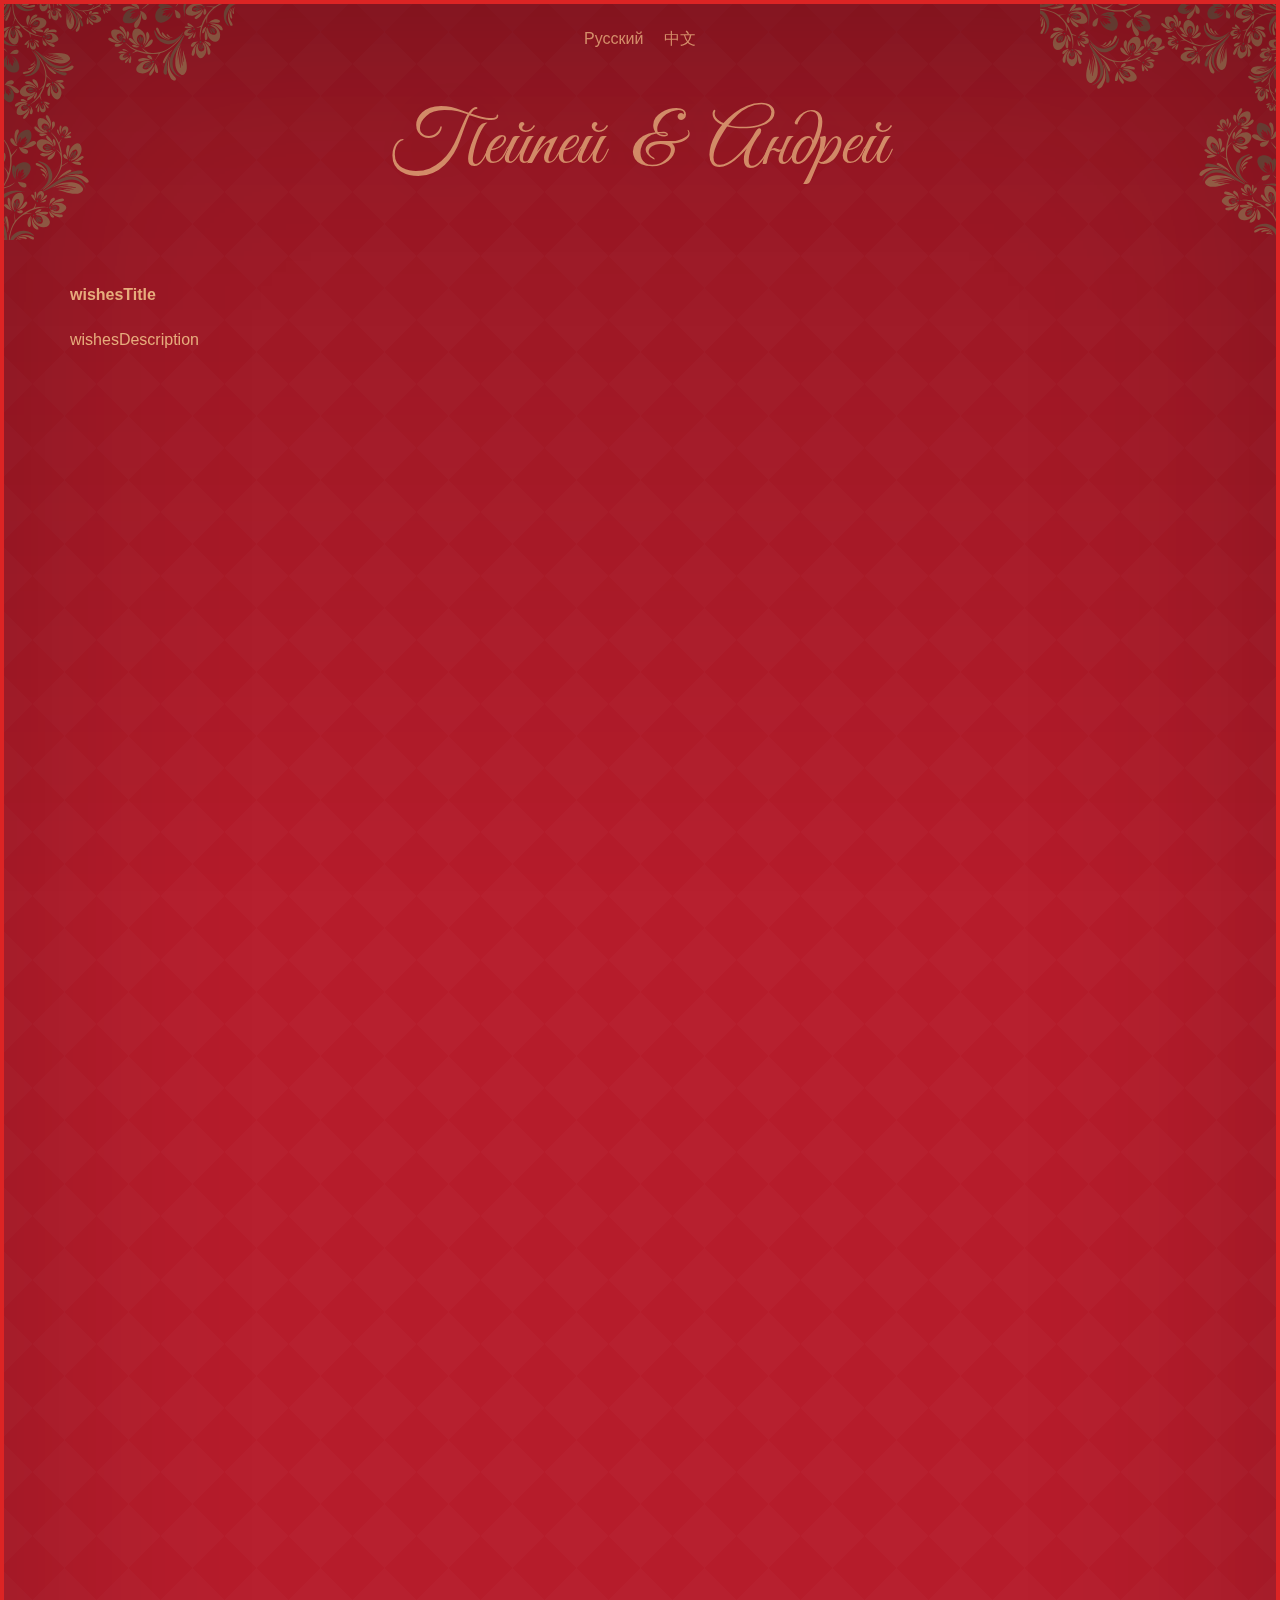
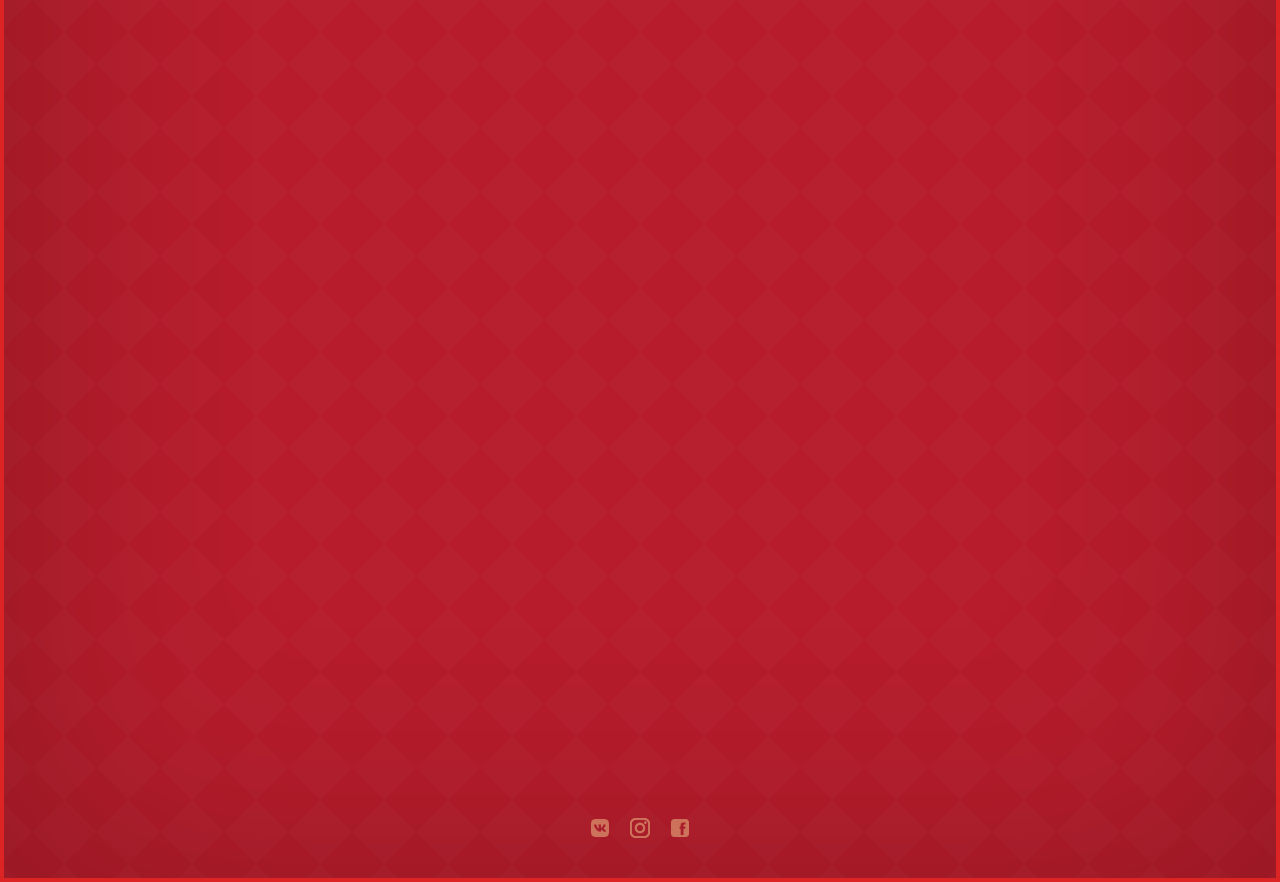
<file: wishes/index.html>
<!doctype html>
<html lang="en-US">

<head>
  <meta charset="utf-8" />
  <meta name="viewport" content="width=device-width, initial-scale=1.0">
  <meta name="description" content="Свадьба Пэйпэй и Андрея">

  <title>Тёплые слова - Свадьба Пэйпэй и Андрея</title>

  <style>
    .loader {
      position: fixed;
      inset: 0;
      background: #b61c2b;
      color: #e6ac7c;
      display: flex;
      align-items: center;
      justify-content: center;
      z-index: 9999;
      transition: opacity 0.4s ease, visibility 0.4s ease;
    }
  </style>

  <link href="/images/logo.svg?v=1.52" rel="icon" type="image/svg+xml">

  <link href="/styles/layout.css?v=1.52" rel="stylesheet" />
  <link href="/styles/wishes.css?v=1.52" rel="stylesheet" />

  <script src="/scripts/translation.js?v=1.52" type="module"></script>
  <script src="/scripts/debug.js?v=1.52" type="module"></script>

  <script async src="https://www.googletagmanager.com/gtag/js?id=G-WX4P1VKTPE"></script>
  <script src="/scripts/analytics.js?v=1.52" type="module"></script>
</head>

<body>
  <div class="loader">
  </div>

  <div class="corners">
    <div class="corner top-left"></div>
    <div class="corner top-right"></div>
  </div>

  <div class="gradient-shadow"></div>

  <header>
    <div class="languages">
      <a class="language" href="javascript:void(0)" onclick="window.applyLanguage('russian')">Русский</a>
      <a class="language" href="javascript:void(0)" onclick="window.applyLanguage('mandarin')">中文</a>
    </div>

    <a class="title" href="/">
      <div class="names">
        <span class="peipei">Пэйпэй</span>
        <span class="separator">&</span>
        <span class="andrey">Андрей</span>
      </div>
    </a>
  </header>

  <main class="container">
    <section class="wishes">
      <h1 class="title">Ваши тёплые слова</h1>
      <p class="description">Самый ценный подарок для нас — это ваше внимание и присутствие. Но если вы хотите оставить нам тёплое послание или напутствие в этот особенный день, мы будем этому очень рады. Ваши слова станут важной частью нашей семейной истории.</p>
    </section>

    <section class="form">
      <iframe src="https://docs.google.com/forms/d/e/1FAIpQLSdbVhWeCFZaWrB1sfdNAy-1EN9nNPqVuuJt3bG3wF2lF3O57A/viewform?embedded=true" scrolling="no">Loading…</iframe>
    </section>
  </main>

  <footer>
    <!-- lineicons -->
    <a href="https://vk.com/peipeiandandrey" target="_blank" rel="noopener" aria-label="VK">
      <svg width="24" height="24" viewBox="0 0 24 24" fill="none" xmlns="http://www.w3.org/2000/svg">
        <path d="M14.729 3H9.27097C4.19032 3 3 4.19032 3 9.27097V14.7871C3 19.8097 4.19032 21 9.27097 21H14.7871C19.8097 21 21 19.8097 21 14.729V9.27097C21 4.19032 19.8097 3 14.729 3ZM17.5161 15.8323H16.2097C15.7161 15.8323 15.5419 15.4258 14.6419 14.5258C13.8581 13.7419 13.5097 13.6548 13.3355 13.6548C13.1032 13.6548 13.0161 13.6839 13.0161 14.0613V15.2516C13.0161 15.571 12.929 15.7452 12.0871 15.7452C10.6935 15.7452 9.18387 14.8742 8.08065 13.3355C6.45484 11.0419 6.04839 9.32903 6.04839 8.95161C6.04839 8.74839 6.07742 8.57419 6.45484 8.57419H7.76129C8.08064 8.57419 8.22581 8.69032 8.34194 9.06774C9.00968 10.9548 10.0548 12.5806 10.5194 12.5806C10.6935 12.5806 10.7516 12.4935 10.7516 12.0871V10.171C10.7226 9.27097 10.2581 9.24194 10.2581 8.86452C10.2581 8.74839 10.3742 8.54516 10.5774 8.54516H12.6097C12.9 8.54516 12.9871 8.66129 12.9871 9.03871V11.6226C12.9871 11.9129 13.1032 12 13.1903 12C13.3645 12 13.5097 11.9129 13.8 11.5935C14.729 10.5194 15.3968 8.92258 15.3968 8.92258C15.4839 8.71935 15.629 8.54516 15.9774 8.54516H17.2839C17.6903 8.54516 17.7774 8.74839 17.6903 9.03871C17.5161 9.82258 15.9194 12.0581 15.9194 12.0581C15.8032 12.2613 15.7161 12.3774 15.9194 12.6387C16.0355 12.8419 16.529 13.2194 16.8194 13.5677C17.4 14.2355 17.8065 14.7581 17.9226 15.1355C18.0677 15.629 17.8935 15.8323 17.5161 15.8323Z" />
      </svg>
    </a>

    <a href="https://www.instagram.com/peipeiandandrey/" target="_blank" rel="noopener" aria-label="Instagram">
      <svg width="24" height="24" viewBox="0 0 24 24" fill="none" xmlns="http://www.w3.org/2000/svg">
        <path d="M8.6672 12C8.6672 10.1591 10.1591 8.6664 12 8.6664C13.8409 8.6664 15.3336 10.1591 15.3336 12C15.3336 13.8409 13.8409 15.3336 12 15.3336C10.1591 15.3336 8.6672 13.8409 8.6672 12ZM6.86512 12C6.86512 14.836 9.164 17.1349 12 17.1349C14.836 17.1349 17.1349 14.836 17.1349 12C17.1349 9.164 14.836 6.86512 12 6.86512C9.164 6.86512 6.86512 9.164 6.86512 12ZM16.1382 6.66152C16.1381 6.89886 16.2084 7.13089 16.3401 7.32829C16.4719 7.52568 16.6593 7.67956 16.8785 7.77047C17.0977 7.86138 17.339 7.88525 17.5718 7.83904C17.8046 7.79283 18.0185 7.67862 18.1863 7.51087C18.3542 7.34311 18.4686 7.12934 18.515 6.89658C18.5614 6.66382 18.5377 6.42253 18.447 6.20322C18.3563 5.98392 18.2025 5.79644 18.0052 5.6645C17.808 5.53257 17.576 5.4621 17.3386 5.462H17.3382C17.02 5.46215 16.715 5.58856 16.49 5.81347C16.265 6.03837 16.1384 6.34339 16.1382 6.66152ZM7.96 20.1398C6.98504 20.0954 6.45512 19.933 6.10296 19.7958C5.63608 19.614 5.30296 19.3975 4.95272 19.0478C4.60248 18.698 4.38568 18.3652 4.20472 17.8983C4.06744 17.5463 3.90504 17.0162 3.86072 16.0413C3.81224 14.9872 3.80256 14.6706 3.80256 12.0001C3.80256 9.3296 3.81304 9.01384 3.86072 7.95888C3.90512 6.98392 4.06872 6.45488 4.20472 6.10184C4.38648 5.63496 4.60296 5.30184 4.95272 4.9516C5.30248 4.60136 5.63528 4.38456 6.10296 4.2036C6.45496 4.06632 6.98504 3.90392 7.96 3.8596C9.01408 3.81112 9.33072 3.80144 12 3.80144C14.6693 3.80144 14.9862 3.81192 16.0412 3.8596C17.0162 3.904 17.5452 4.0676 17.8982 4.2036C18.3651 4.38456 18.6982 4.60184 19.0485 4.9516C19.3987 5.30136 19.6147 5.63496 19.7965 6.10184C19.9338 6.45384 20.0962 6.98392 20.1405 7.95888C20.189 9.01384 20.1986 9.3296 20.1986 12.0001C20.1986 14.6706 20.189 14.9863 20.1405 16.0413C20.0961 17.0162 19.9329 17.5462 19.7965 17.8983C19.6147 18.3652 19.3982 18.6983 19.0485 19.0478C18.6987 19.3972 18.3651 19.614 17.8982 19.7958C17.5462 19.933 17.0162 20.0954 16.0412 20.1398C14.9871 20.1882 14.6705 20.1979 12 20.1979C9.32952 20.1979 9.01376 20.1882 7.96 20.1398ZM7.8772 2.06056C6.81264 2.10904 6.0852 2.27784 5.44992 2.52504C4.792 2.78032 4.23504 3.1228 3.67848 3.67848C3.12192 4.23416 2.78032 4.792 2.52504 5.44992C2.27784 6.0856 2.10904 6.81264 2.06056 7.8772C2.01128 8.94344 2 9.28432 2 12C2 14.7157 2.01128 15.0566 2.06056 16.1228C2.10904 17.1874 2.27784 17.9144 2.52504 18.5501C2.78032 19.2076 3.122 19.7661 3.67848 20.3215C4.23496 20.877 4.792 21.219 5.44992 21.475C6.0864 21.7222 6.81264 21.891 7.8772 21.9394C8.944 21.9879 9.28432 22 12 22C14.7157 22 15.0566 21.9887 16.1228 21.9394C17.1874 21.891 17.9144 21.7222 18.5501 21.475C19.2076 21.219 19.765 20.8772 20.3215 20.3215C20.8781 19.7658 21.219 19.2076 21.475 18.5501C21.7222 17.9144 21.8918 17.1874 21.9394 16.1228C21.9879 15.0558 21.9992 14.7157 21.9992 12C21.9992 9.28432 21.9879 8.94344 21.9394 7.8772C21.891 6.81256 21.7222 6.0852 21.475 5.44992C21.219 4.7924 20.8772 4.23504 20.3215 3.67848C19.7658 3.12192 19.2076 2.78032 18.5509 2.52504C17.9144 2.27784 17.1874 2.10824 16.1236 2.06056C15.0574 2.01208 14.7165 2 12.0008 2C9.28512 2 8.944 2.01128 7.8772 2.06056Z" />
        <path d="M8.6672 12C8.6672 10.1591 10.1591 8.6664 12 8.6664C13.8409 8.6664 15.3336 10.1591 15.3336 12C15.3336 13.8409 13.8409 15.3336 12 15.3336C10.1591 15.3336 8.6672 13.8409 8.6672 12ZM6.86512 12C6.86512 14.836 9.164 17.1349 12 17.1349C14.836 17.1349 17.1349 14.836 17.1349 12C17.1349 9.164 14.836 6.86512 12 6.86512C9.164 6.86512 6.86512 9.164 6.86512 12ZM16.1382 6.66152C16.1381 6.89886 16.2084 7.13089 16.3401 7.32829C16.4719 7.52568 16.6593 7.67956 16.8785 7.77047C17.0977 7.86138 17.339 7.88525 17.5718 7.83904C17.8046 7.79283 18.0185 7.67862 18.1863 7.51087C18.3542 7.34311 18.4686 7.12934 18.515 6.89658C18.5614 6.66382 18.5377 6.42253 18.447 6.20322C18.3563 5.98392 18.2025 5.79644 18.0052 5.6645C17.808 5.53257 17.576 5.4621 17.3386 5.462H17.3382C17.02 5.46215 16.715 5.58856 16.49 5.81347C16.265 6.03837 16.1384 6.34339 16.1382 6.66152ZM7.96 20.1398C6.98504 20.0954 6.45512 19.933 6.10296 19.7958C5.63608 19.614 5.30296 19.3975 4.95272 19.0478C4.60248 18.698 4.38568 18.3652 4.20472 17.8983C4.06744 17.5463 3.90504 17.0162 3.86072 16.0413C3.81224 14.9872 3.80256 14.6706 3.80256 12.0001C3.80256 9.3296 3.81304 9.01384 3.86072 7.95888C3.90512 6.98392 4.06872 6.45488 4.20472 6.10184C4.38648 5.63496 4.60296 5.30184 4.95272 4.9516C5.30248 4.60136 5.63528 4.38456 6.10296 4.2036C6.45496 4.06632 6.98504 3.90392 7.96 3.8596C9.01408 3.81112 9.33072 3.80144 12 3.80144C14.6693 3.80144 14.9862 3.81192 16.0412 3.8596C17.0162 3.904 17.5452 4.0676 17.8982 4.2036C18.3651 4.38456 18.6982 4.60184 19.0485 4.9516C19.3987 5.30136 19.6147 5.63496 19.7965 6.10184C19.9338 6.45384 20.0962 6.98392 20.1405 7.95888C20.189 9.01384 20.1986 9.3296 20.1986 12.0001C20.1986 14.6706 20.189 14.9863 20.1405 16.0413C20.0961 17.0162 19.9329 17.5462 19.7965 17.8983C19.6147 18.3652 19.3982 18.6983 19.0485 19.0478C18.6987 19.3972 18.3651 19.614 17.8982 19.7958C17.5462 19.933 17.0162 20.0954 16.0412 20.1398C14.9871 20.1882 14.6705 20.1979 12 20.1979C9.32952 20.1979 9.01376 20.1882 7.96 20.1398ZM7.8772 2.06056C6.81264 2.10904 6.0852 2.27784 5.44992 2.52504C4.792 2.78032 4.23504 3.1228 3.67848 3.67848C3.12192 4.23416 2.78032 4.792 2.52504 5.44992C2.27784 6.0856 2.10904 6.81264 2.06056 7.8772C2.01128 8.94344 2 9.28432 2 12C2 14.7157 2.01128 15.0566 2.06056 16.1228C2.10904 17.1874 2.27784 17.9144 2.52504 18.5501C2.78032 19.2076 3.122 19.7661 3.67848 20.3215C4.23496 20.877 4.792 21.219 5.44992 21.475C6.0864 21.7222 6.81264 21.891 7.8772 21.9394C8.944 21.9879 9.28432 22 12 22C14.7157 22 15.0566 21.9887 16.1228 21.9394C17.1874 21.891 17.9144 21.7222 18.5501 21.475C19.2076 21.219 19.765 20.8772 20.3215 20.3215C20.8781 19.7658 21.219 19.2076 21.475 18.5501C21.7222 17.9144 21.8918 17.1874 21.9394 16.1228C21.9879 15.0558 21.9992 14.7157 21.9992 12C21.9992 9.28432 21.9879 8.94344 21.9394 7.8772C21.891 6.81256 21.7222 6.0852 21.475 5.44992C21.219 4.7924 20.8772 4.23504 20.3215 3.67848C19.7658 3.12192 19.2076 2.78032 18.5509 2.52504C17.9144 2.27784 17.1874 2.10824 16.1236 2.06056C15.0574 2.01208 14.7165 2 12.0008 2C9.28512 2 8.944 2.01128 7.8772 2.06056Z" />
      </svg>
    </a>

    <a href="https://www.facebook.com/peipeiandandrey" target="_blank" rel="noopener" aria-label="Facebook">
      <svg width="24" height="24" viewBox="0 0 24 24" fill="none" xmlns="http://www.w3.org/2000/svg">
        <path fill-rule="evenodd" clip-rule="evenodd" d="M17.625 3H6.375C4.51105 3 3 4.51105 3 6.375V17.625C3 19.4889 4.51105 21 6.375 21H17.625C19.4889 21 21 19.4889 21 17.625V6.375C21 4.51105 19.4889 3 17.625 3ZM17.1679 12.6939H15.4839V18.9276H12.6703V12.6939H11.5784V10.5932H12.6703V9.255C12.6703 7.50237 13.3997 6.46026 15.465 6.46026H17.5587V8.55158H16.3413C15.5361 8.55158 15.4839 8.85237 15.4839 9.41132L15.4816 10.5908H17.3953L17.1655 12.6916L17.1679 12.6939Z" />
      </svg>
    </a>
  </footer>

  <script type="module">
    function applyLanguage(language) {
      window.setLanguage(language);

      const title = document.querySelector(".title");
      const peipei = document.querySelector(".title .peipei");
      const andrey = document.querySelector(".title .andrey");

      const wishesTitle = document.querySelector(".wishes .title");
      const wishesDescription = document.querySelector(".wishes .description");

      document.title = window.getString("titleWishes");
      title.className = `title ${language}`;
      peipei.textContent = window.getString("peiPei");
      andrey.textContent = window.getString("andrey");

      wishesTitle.textContent = window.getString("wishesTitle");
      wishesDescription.textContent = window.getString("wishesDescription");
    }

    applyLanguage(window.language);

    window.applyLanguage = applyLanguage;
  </script>

  <script src="/scripts/loader.js?v=1.52" type="module"></script>
</body>
</html>
</file>
<file: styles/title.css>
.container-hero {
  position: fixed;
  inset: 0;
  background-color: var(--bg-primary);
  border: 4px solid var(--bg-secondary);
  box-sizing: border-box;
  box-shadow: inset 0 0 256px rgba(0, 0, 0, 0.2);
  overflow: auto;

  background-image: linear-gradient(45deg, rgba(255, 255, 255, 0.02) 25%, transparent 25%, transparent 75%, rgba(255, 255, 255, 0.02) 75%, rgba(255, 255, 255, 0.02) 100%), linear-gradient(-45deg, rgba(255, 255, 255, 0.02) 25%, transparent 25%, transparent 75%, rgba(255, 255, 255, 0.02) 75%, rgba(255, 255, 255, 0.02) 100%);
  background-size: 64px 64px;

  &.centered {
    display: flex;
    align-items: center;
    justify-content: center;
  }

  header {
    position: fixed;
    top: var(--gap-lg);

    @media (max-width: 576px) {
      top: var(--gap-xxl);
    }

    a {
      color: var(--fg-primary);
      opacity: 0.8;
      text-decoration: none;
      padding: var(--gap-sm) var(--gap-sm);
      transition: all var(--transition);

      &:hover {
        background-color: var(--fg-primary);
        color: var(--bg-primary);
        transform: scale(var(--scale));
      }
    }
  }

  footer {
    position: fixed;
    bottom: var(--gap-lg);

    @media (max-width: 576px) {
      bottom: var(--gap-xxl);
    }

    a {
      padding: var(--gap-sm) var(--gap-sm);

      svg {
        fill: var(--fg-primary);
        opacity: 0.6;
      }
    }
  }
}

.title {
  width: 80vw;
  text-align: center;
  text-shadow: 2px 2px 64px rgba(0, 0, 0, 0.2);

  .names {
    margin: 0;
    font-size: 10vw;
    white-space: nowrap;

    .separator {
      font-family: var(--font-family-ru);
      margin: 0 1rem;
    }

    @media (max-width: 576px) {
      font-size: 16vw;

      span {
        display: block;
      }
    }
  }

  .countdown {
    font-size: 4vw;
    margin-top: 1rem;

    @media (max-width: 576px) {
      font-size: 6vw;
    }
  }
}

.corners {
  position: absolute;
  inset: 0;
  filter: opacity(0.8);

  .corner {
    position: absolute;
    background-image: url("../images/corner-flowers.svg");
    background-repeat: no-repeat;
    background-size: 100%;
    width: 240px;
    height: 240px;
    filter: invert(71%) sepia(26%) saturate(584%) hue-rotate(345deg) brightness(98%) contrast(89%);

    @media (max-width: 576px) {
      width: 140px;
      height: 140px;
    }

    &.top-left {
      top: 0;
      left: 0;
      transform: rotate(90deg);
    }

    &.top-right {
      top: 0;
      right: 0;
      transform: rotate(180deg)
    }

    &.bottom-left {
      bottom: 0;
      left: 0;
      transform: rotate(0deg);
    }

    &.bottom-right {
      bottom: 0;
      right: 0;
      transform: rotate(270deg);
    }
  }
}
</file>
<file: styles/layout.css>
@import url('https://fonts.googleapis.com/css2?family=Great+Vibes&display=swap');
@import url('https://fonts.googleapis.com/css2?family=LXGW+WenKai+Mono+TC&display=swap');

:root {
  --font-family: "Lucida Grande", "Lucida Sans Unicode", Helvetica, Arial, Verdana, sans-serif;
  --font-family-ru: "Great Vibes", cursive;
  --font-family-zh: "LXGW WenKai Mono TC", monospace;
  --font-weight: 400;
  --line-height: 1.4;

  --font-size-primary: 1rem;
  --font-size-title: 10rem;

  --fg-primary: #e6ac7c;
  --fg-secondary: #6e6e6e;
  --fg-inverted: white;

  --bg-primary: #b61c2b;
  --bg-secondary: #dc2424;
  --bg-third: #f5f5f7;

  --gap-sm: 8px;
  --gap-md: 16px;
  --gap-lg: 24px;
  --gap-xl: 32px;
  --gap-xxl: 64px;

  --spacing: 4px;
  --page-border: 4px;
  --form-padding: 8px;

  --transition: 0.4s;
  --scale: 1.04;
}

* {
  margin: 0;
  padding: 0;
  border: 0;
  outline: 0;
  background: transparent;
  scroll-behavior: smooth;
}

body {
  font-family: var(--font-family);
  font-size: var(--font-size-primary);
  font-weight: var(--font-weight);
  line-height: var(--line-height);

  color: var(--fg-primary);
  background-color: var(--bg-primary);
  background-image: linear-gradient(45deg, rgba(255, 255, 255, 0.02) 25%, transparent 25%, transparent 75%, rgba(255, 255, 255, 0.02) 75%, rgba(255, 255, 255, 0.02) 100%), linear-gradient(-45deg, rgba(255, 255, 255, 0.02) 25%, transparent 25%, transparent 75%, rgba(255, 255, 255, 0.02) 75%, rgba(255, 255, 255, 0.02) 100%);
  background-size: 64px 64px;

  border: 4px solid var(--bg-secondary);
  box-sizing: border-box;
  box-shadow: inset 0 0 256px rgba(0, 0, 0, 0.2);

  display: flex;
  flex-direction: column;
}

header {
  align-items: center;
  display: flex;
  justify-content: center;
  padding: var(--gap-lg);

  @media (max-width: 576px) {
    padding: var(--gap-xxl);
  }

  a {
    color: var(--fg-primary);
    opacity: 0.8;
    text-decoration: none;
    padding: var(--gap-sm) var(--gap-sm);
    transition: all var(--transition) ease;

    &:hover {
      background-color: var(--fg-primary);
      color: var(--bg-primary);
      transform: scale(var(--scale));
    }
  }
}

main {
  flex: 1;
}

footer {
  align-items: center;
  display: flex;
  justify-content: center;
  padding: var(--gap-lg);

  @media (max-width: 576px) {
    padding: var(--gap-xxl);
  }

  a {
    padding: var(--gap-sm) var(--gap-sm);
    transition: all var(--transition) ease;

    svg {
      fill: var(--fg-primary);
      height: 100%;
      opacity: 0.6;
      transition: all var(--transition) ease;
    }

    &:hover {
      background-color: var(--fg-primary);
      transform: scale(var(--scale));

      svg {
        fill: var(--bg-primary);
        opacity: 0.6;
      }
    }
  }
}

.container {
  margin: 0 auto var(--gap-md) auto;
  max-width: 1140px;
  width: 100%;

  @media (max-width: 1200px) {
    max-width: 960px;
  }

  @media (max-width: 992px) {
    max-width: 720px;
  }

  @media (max-width: 768px) {
    max-width: 540px;
  }

  @media (max-width: 576px) {
    max-width: 100%;
  }

  .row {
    display: flex;
    flex-wrap: wrap;
    margin: 0 calc(var(--gap-sm) / -2) 0 calc(var(--gap-sm) / -2);

    > * {
      width: 100%;
      max-width: 100%;
      padding: 0 calc(var(--gap-sm) / 0.5);
      margin: var(--gap-md) 0 0 0;
    }

    .col {
      flex: 1 0 0;
    }
  }
}

.chinese {
  font-family: var(--font-family-zh);
}

.russian {
  font-family: var(--font-family-ru);
}

@keyframes shiny-sweep {
  0% { background-position: 100% 0, 0 0; }
  100% { background-position: 0% 0, 0 0; }
}
</file>
<file: styles/gallery.css>
@import url("layout-article.css?v=1.48");

.loader-images {
  display: flex;
  flex-direction: column;
  text-align: center;

  img {
    object-fit: contain;
    max-height: 40vh;
    padding-bottom: var(--gap-xxl);

    background-image:
      linear-gradient(
        90deg,
        rgba(255, 255, 255, 0) 0%,
        rgba(255, 255, 255, 0) 45%,
        rgba(255, 255, 255, 2) 50%,
        rgba(255, 255, 255, 0) 55%,
        rgba(255, 255, 255, 0) 100%
      ),
      linear-gradient(0deg, var(--fg-primary), var(--fg-primary));
    background-size: 200% 100%, 100% 100%;
    background-repeat: no-repeat, no-repeat;
    background-position: -50% 0, 0 0;
    background-clip: text, text;
    color: transparent;
    animation: shiny-sweep 2s linear infinite;
  }
}

.masonry-grid {
  display: none;
  margin: 0 var(--gap-md);

  column-count: 5;
  column-gap: var(--gap-md);

  @media (max-width: 1200px) {
    column-count: 4;
  }

  @media (max-width: 992px) {
    column-count: 3;
  }

  @media (max-width: 768px) {
    column-count: 2;
  }

  @media (max-width: 576px) {
    column-count: 1;
  }

  figure {
    width: 100%;
    break-inside: avoid;
    margin-bottom: 12px;

    display: block;
    overflow: hidden;
    border: 1px solid var(--fg-primary);

    img {
      display: block;
      width: 100%;
      height: 100%;
      margin-bottom: -12px; /* hides signatures */
      transition: transform 0.9s ease;

      &:hover {
        transform: scale(var(--scale));
      }
    }
  }
}

.lightbox {
  &.russian {
    figcaption > .mandarin {
      display: none !important;
    }
  }

  &.mandarin {
    figcaption > .russian {
      display: none !important;
    }
  }

  .lightbox-entry {
    display: none;
    position: fixed;
    inset: 0;
    background: var(--bg-primary);
    flex-direction: column;
    z-index: 1000;

    &:target {
      display: flex;
    }

    &::before {
      content: '';
      position: absolute;
      width: 100%;
      height: 100%;
      background-color: var(--bg-primary);
      background-image: linear-gradient(45deg, rgba(255, 255, 255, 0.02) 25%, transparent 25%, transparent 75%, rgba(255, 255, 255, 0.02) 75%, rgba(255, 255, 255, 0.02) 100%), linear-gradient(-45deg, rgba(255, 255, 255, 0.02) 25%, transparent 25%, transparent 75%, rgba(255, 255, 255, 0.02) 75%, rgba(255, 255, 255, 0.02) 100%);
      background-size: 64px 64px;
      border: 4px solid var(--bg-secondary);
      box-sizing: border-box;
      z-index: -1;
    }

    &::after {
      content: '';
      position: absolute;
      width: 100%;
      height: 100%;
      background: linear-gradient(180deg, rgba(0,0,0,0.4) 0%, rgba(0,0,0,0) 100%);
      z-index: -1;
    }

    .header {
      display: flex;
      flex: 0 0 10%;
      justify-content: center;
      align-items: center;
      color: var(--fg-primary);
      font-size: var(--menu-font-size);

      .close {
        font-family: var(--font-family);
        position: absolute;
        right: var(--gap-lg);
        color: var(--fg-primary);
        text-align: center;
        text-decoration: none;
        font-size: 1.2rem;
        z-index: 1001;
        width: 32px;
        height: 32px;
      }
    }

    .content {
      .nav {
        font-family: var(--font-family);
        width: var(--gap-xxl);
        height: 100%;
        font-size: 1rem;
        color: var(--fg-primary);
        text-decoration: none;
        display: flex;
        align-items: center;
        justify-content: center;
        position: absolute;
        top: 0;

        &:hover {
          color: var(--fg-secondary);
        }

        &.prev {
          left: 0;
          z-index: 1;
        }

        &.next {
          right: 0;
          z-index: 1;
        }

        &.prev, &.next {
          &:before {
            position: absolute;
            z-index: -1;
            content: '';
            background: #ffffff40;
            height: 32px;
            width: 32px;
            border-radius: 33px;
          }
        }
      }

      figure {
        margin: 0;
        display: flex;
        flex-direction: column;
        height: 100%;

        .image-wrapper {
          padding: 0 var(--gap-xxl);
          display: flex;
          flex: 1;
          height: 80vh;
          justify-content: center;

          @media (max-width: 576px) {
            padding: 0;
          }


          img {
            display: block;
            object-fit: contain;
            width: 100%;
            height: 80vh;

            /* hide the image until it is fully loaded */
            font-size: 0;
            color: transparent;
            text-indent: -9999px;
            line-height: 0;

            filter:
              drop-shadow(1px 0 0 var(--fg-primary))
              drop-shadow(-1px 0 0 var(--fg-primary))
              drop-shadow(0 1px 0 var(--fg-primary))
              drop-shadow(0 -1px 0 var(--fg-primary));
          }
        }

        figcaption {
          height: 10vh;
          display: flex;
          flex-direction: column;
          justify-content: center;
          align-items: center;
          margin: 0 var(--gap-md);

          .russian, .mandarin {
            font-family: var(--font-family);
          }

          div {
            display: block;
            font-size: 0.8rem;
            padding: 0 var(--gap-md);
            text-align: center;
          }
        }
      }
    }
  }
}
</file>
<file: styles/imaginarium.css>
@import url("layout-hero.css?v=1.36");

section {
  margin: 0;

  &.accepted, &.rejected {
    align-items: center;
    display: flex;
    flex-direction: column;
    height: 100%;
    justify-content: center;

    display: none;

    h1 {
      font-size: 4vw;
      margin-bottom: var(--gap-sm);

      @media (max-width: 576px) {
        font-size: 8vw;
      }
    }

    p {
      font-family: var(--font-family);
      margin-bottom: var(--gap-sm);
    }

    nav {
      position: relative;
      display: flex;
      flex-direction: column;
      align-items: flex-start;
      text-align: left;

      font-family: var(--font-family);
      margin-top: var(--gap-sm);
      font-size: var(--font-size-primary);

      a {
        color: var(--fg-primary);
        text-decoration: none;

        &:hover {
          color: var(--accent);
        }
      }

      @media (max-width: 576px) {
        font-size: 4vw;
      }
    }
  }
}

form {
  height: 100%;
  align-content: center;

  .logo {
    display: flex;
    justify-content: center;

    img {
      width: 256px;
      height: 256px;

      @media (max-width: 576px) {
        width: 128px;
        height: 128px;
      }

      background-image:
        linear-gradient(
          90deg,
          rgba(255, 255, 255, 0) 0%,
          rgba(255, 255, 255, 0) 45%,
          rgba(255, 255, 255, 2) 50%,
          rgba(255, 255, 255, 0) 55%,
          rgba(255, 255, 255, 0) 100%
        ),
        linear-gradient(0deg, var(--fg-primary), var(--fg-primary));
      background-size: 200% 100%, 100% 100%;
      background-repeat: no-repeat, no-repeat;
      background-position: -50% 0, 0 0;
      background-clip: text, text;
      color: transparent;
      animation: shiny-sweep 4s linear infinite;
    }
  }

  label {
    display: inline-block;
    margin-bottom: var(--spacing);
  }

  input, textarea, button {
    display: block;
    width: 100%;
    font-size: 1rem;
    line-height: 1.5;
    background-color: rgba(0, 0, 0, 0.1);
    border: 1px solid var(--fg-primary);
    color: var(--fg-primary);
    transition: all var(--transition) ease;

    &:hover {
      filter: brightness(1.2);
    }

    &:focus {
      outline: none;
      box-shadow: 0 0 0 var(--spacing) rgba(0, 0, 0, 0.1);
    }
  }

  input, textarea {
    padding: var(--form-padding);
    box-sizing: border-box;

    &:disabled {
      filter: brightness(0.6);
      cursor: not-allowed;
    }
  }

  button {
    background-color: var(--fg-primary);
    color: var(--bg-primary);
    padding: calc(var(--form-padding) * 2);
    text-align: center;
    cursor: pointer;

    &:hover, &:disabled {
      background-color: var(--bg-primary);
      color: var(--fg-primary);
      border-color: var(--fg-primary);
    }

    &:disabled {
      cursor: not-allowed;
      position: relative;
      overflow: hidden;

      &::before {
        content: '';
        position: absolute;
        top: 0;
        left: -100%;
        width: 100%;
        height: 100%;
        background: linear-gradient(
          90deg,
          transparent,
          rgba(255, 255, 255, 0.3),
          transparent
        );
        animation: shadow-move 2s linear infinite;
      }
    }
  }
}

@keyframes shadow-move {
  0% {
    left: -100%;
  }
  100% {
    left: 100%;
  }
}
</file>
<file: styles/rsvp.css>
body {
  border: 4px solid var(--bg-secondary);
  box-sizing: border-box;
  box-shadow: inset 0 0 256px rgba(0, 0, 0, 0.2);
  background: linear-gradient(180deg,rgba(138, 21, 33, 1) 0%, rgba(182, 28, 43, 1) 30%, rgba(182, 28, 43, 1) 100%) !important;
}

header {
  height: 240px;

  @media (max-width: 576px) {
    padding-top: var(--gap-xxl);
    height: 140px;
  }
}

.form-container {
  display: flex;
  height: 2000px;
  justify-content: center;
  width: 100%;

  overflow: scroll; 
  -webkit-overflow-scrolling: touch;

  iframe {
    height: 100%;
    width: 95%;
    border: none;
    display: block;
  }
}

.corners {
  position: absolute;
  inset: 0;
  filter: opacity(0.8);

  .corner {
    position: absolute;
    background-image: url("../images/corner-flowers.svg");
    background-repeat: no-repeat;
    background-size: 100%;
    width: 240px;
    height: 240px;
    filter: invert(71%) sepia(26%) saturate(584%) hue-rotate(345deg) brightness(98%) contrast(89%);

    @media (max-width: 576px) {
      width: 140px;
      height: 140px;
    }

    &.top-left {
      top: 4px;
      left: 4px;
      transform: rotate(90deg);
    }

    &.top-right {
      top: 4px;
      right: 4px;
      transform: rotate(180deg)
    }
  }
}
</file>
<file: styles/wishes.css>
@import url("layout-article.css?v=1.52");

.title {
  &:hover {
    background: none;
    transform: none;
  }
}

main {
  .form {
    display: flex;
    height: 2000px;
    justify-content: center;
    width: 100%;
    margin: 0;

    overflow: scroll; 
    scrollbar-width: none;
    -webkit-overflow-scrolling: touch;

    iframe {
      height: 100%;
      width: 100%;
      border: none;
      display: block;
    }
  }
}
</file>
